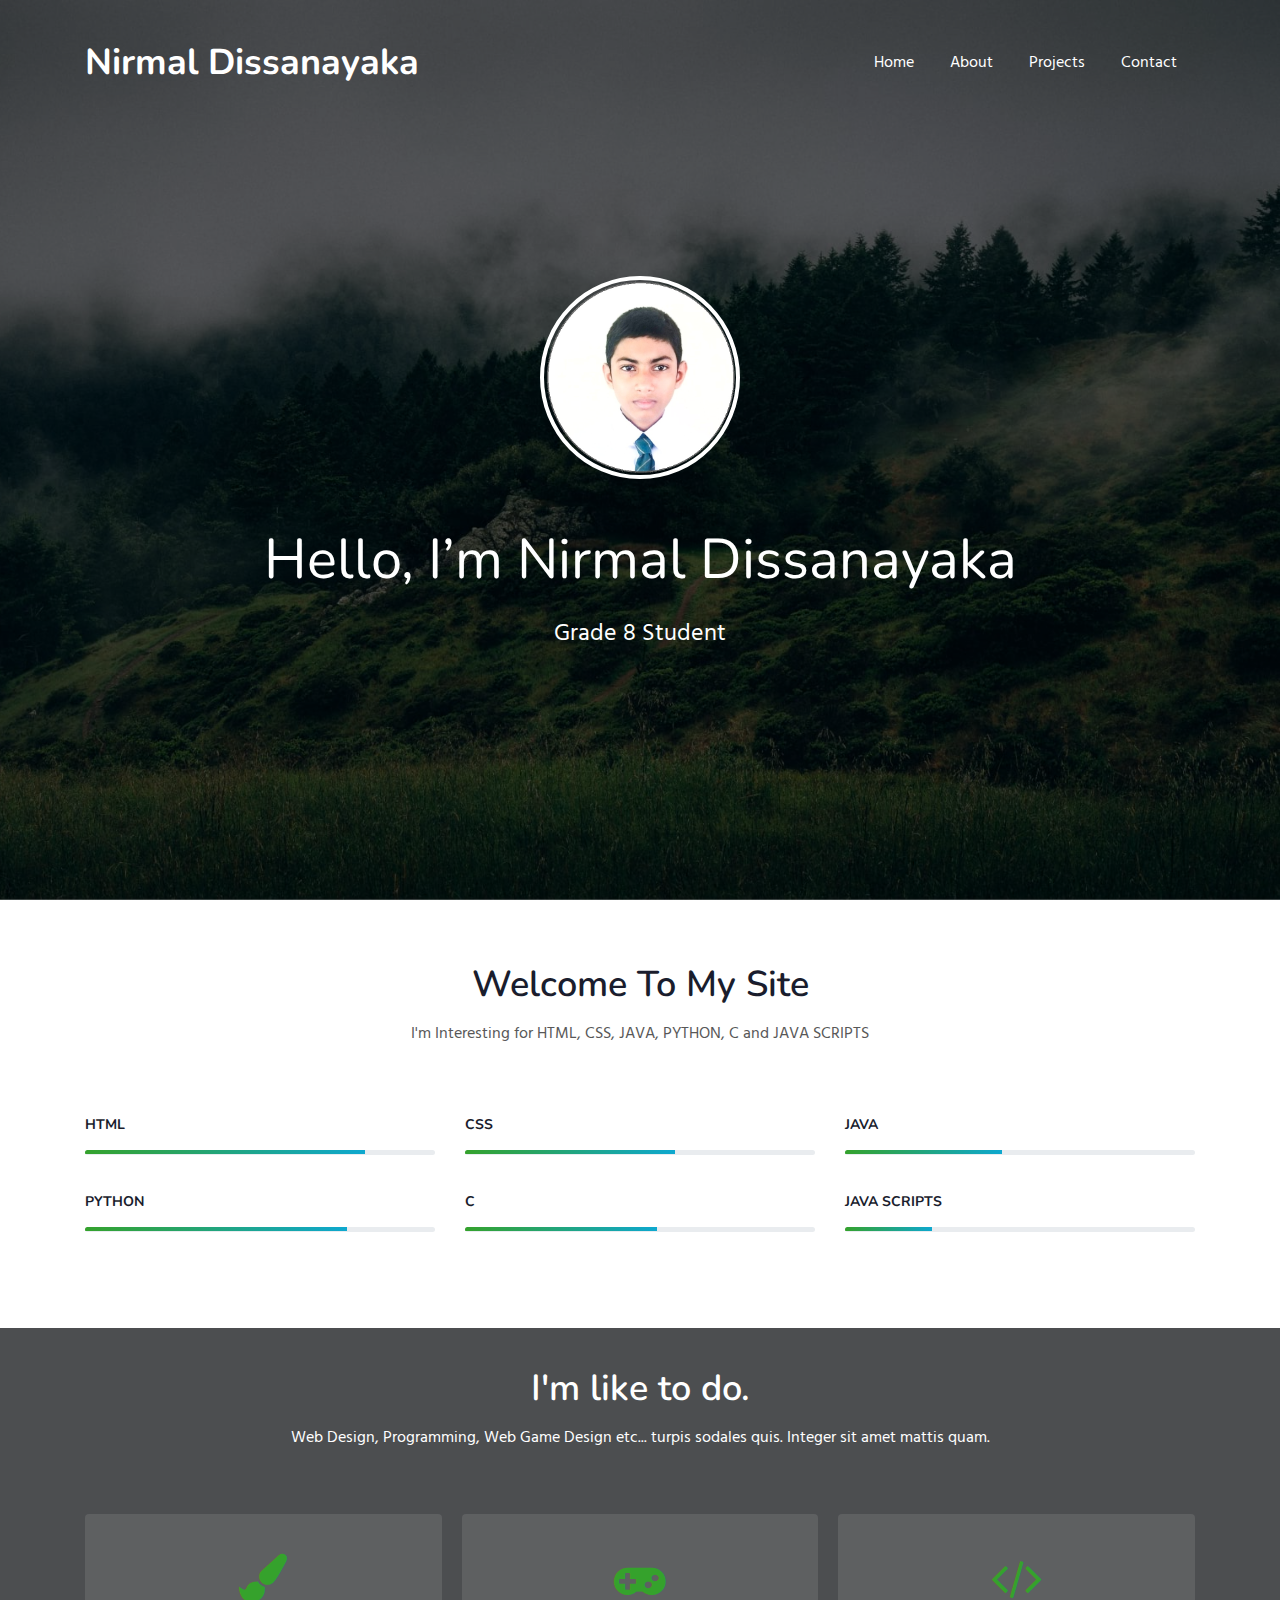
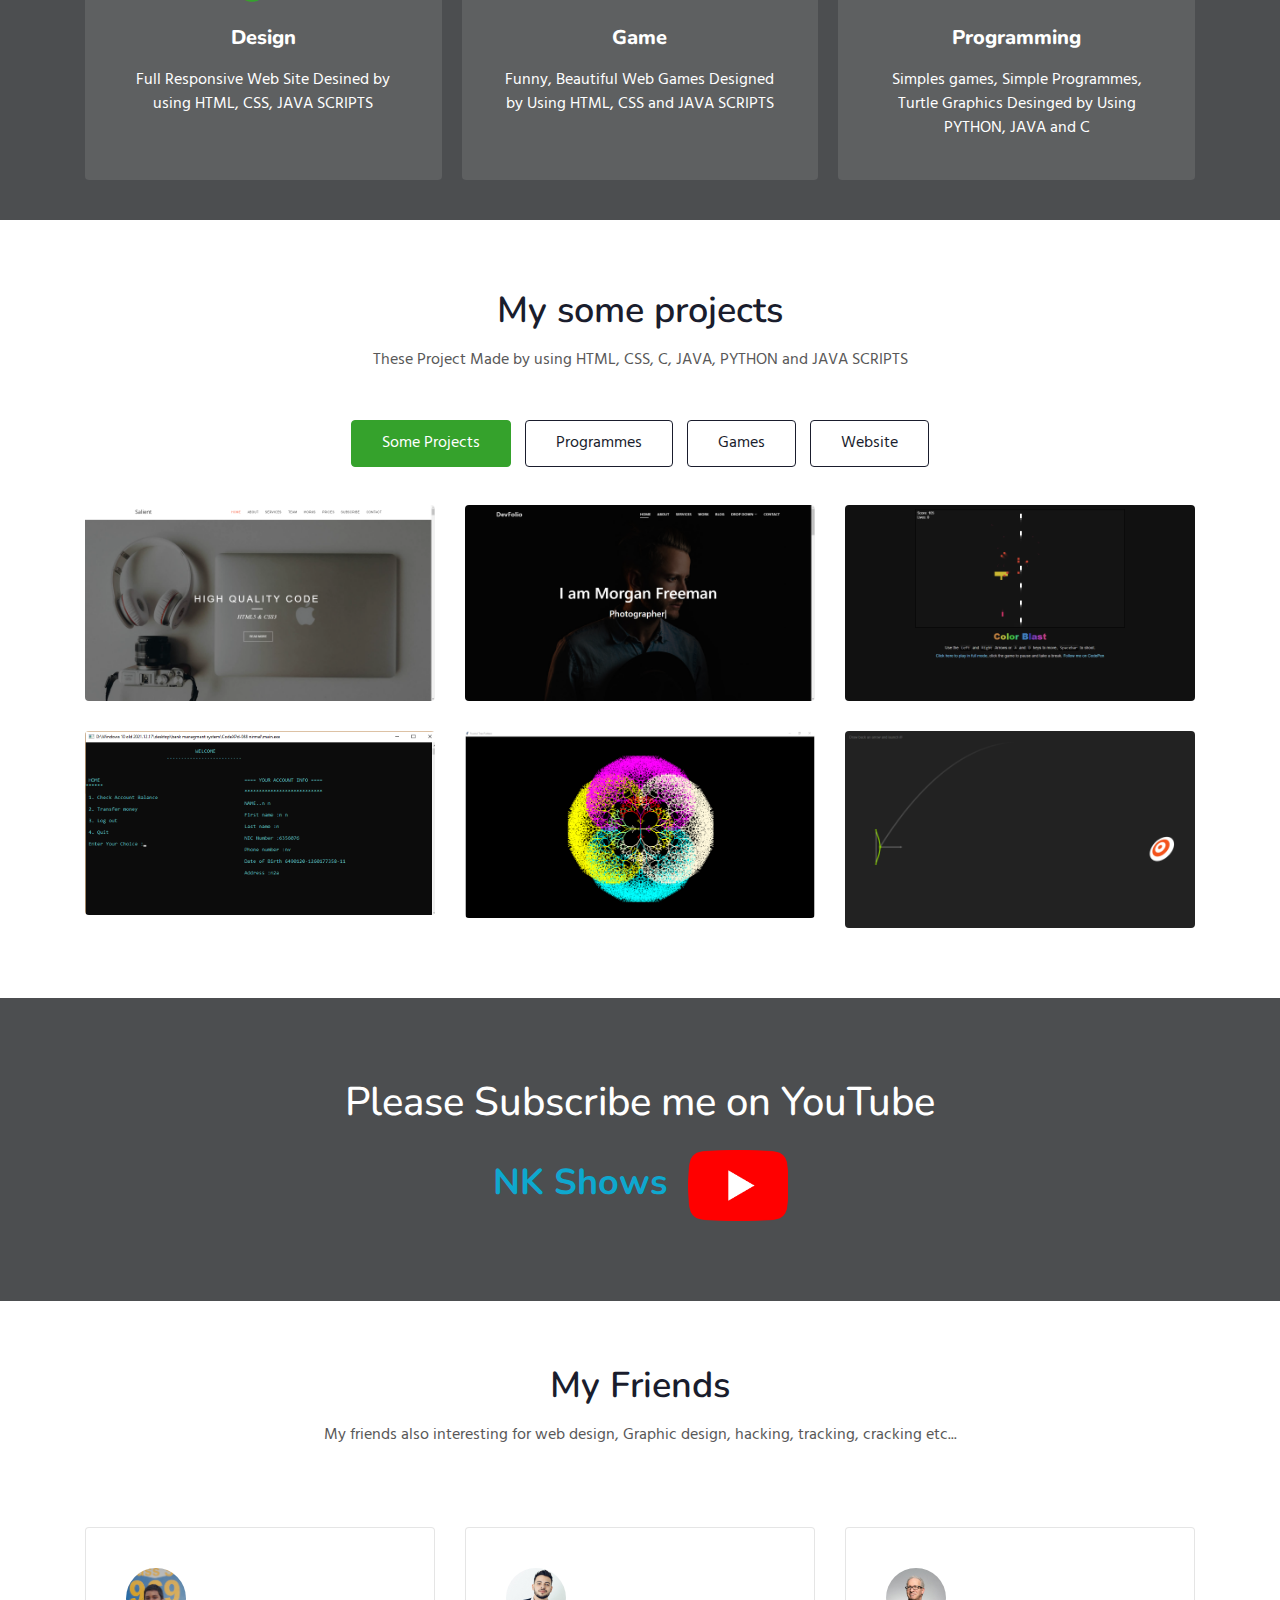
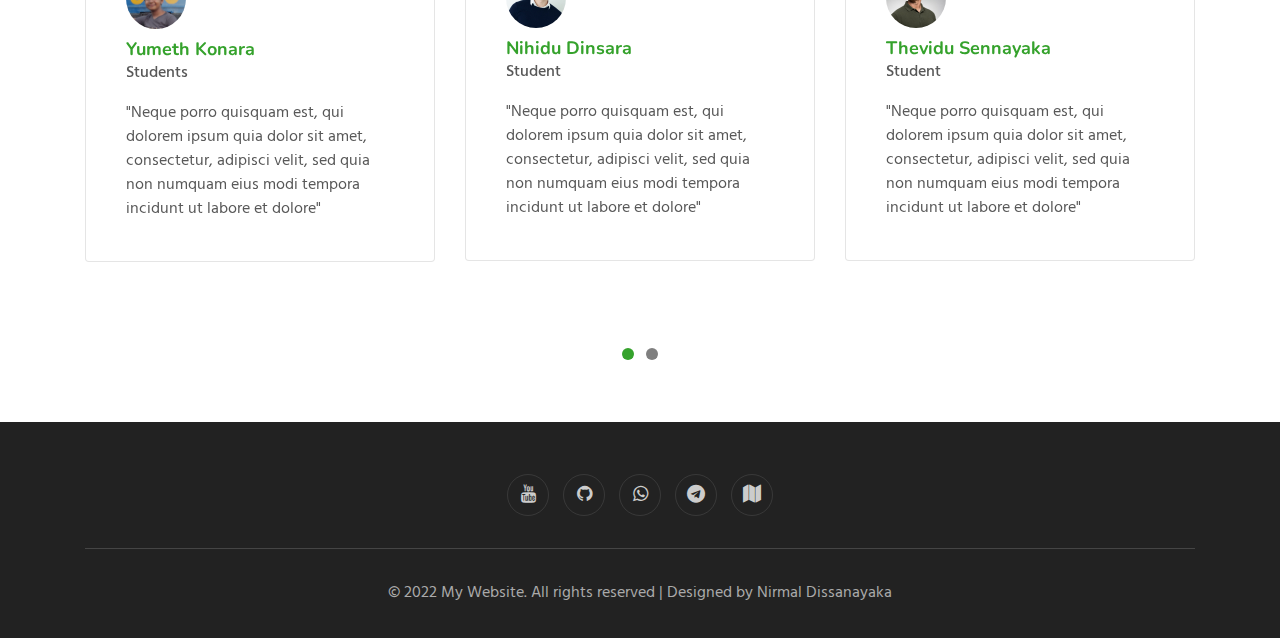
<file: index.html>
<!--
Author: W3layouts
Author URL: http://w3layouts.com
-->
<!doctype html>
<html lang="en">
  <head>
    <!-- Required meta tags -->
    <meta charset="utf-8">
    <meta name="viewport" content="width=device-width, initial-scale=1, shrink-to-fit=no">

    <title>Nirmal Dissanayaka</title>
    <!-- web fonts -->
    <link href="//fonts.googleapis.com/css?family=Nunito:400,600,700,800,900&display=swap" rel="stylesheet">
    <link href="//fonts.googleapis.com/css?family=Hind&display=swap" rel="stylesheet">
    <!-- //web fonts -->
    <!-- Template CSS -->
    <link rel="stylesheet" href="assets/css/style-starter.css">
	 <link rel="icon" href="assets/images/shourt icon 2.jpeg">
  </head>
  <body>
<section class="w3l-bootstrap-header">
  <nav class="navbar navbar-expand-lg navbar-light py-lg-3 py-2">
    <div class="container">
      <a class="navbar-brand" href="index.html"> Nirmal Dissanayaka</a>
      <!-- if logo is image enable this
    <a class="navbar-brand" href="#index.html">
        <img src="image-path" alt="Your logo" title="Your logo" style="height:35px;" />
    </a> -->
      <button class="navbar-toggler" type="button" data-toggle="collapse" data-target="#navbarSupportedContent"
        aria-controls="navbarSupportedContent" aria-expanded="false" aria-label="Toggle navigation">
        <span class="navbar-toggler-icon fa fa-bars"></span>
      </button>

      <div class="collapse navbar-collapse" id="navbarSupportedContent">
        <ul class="navbar-nav ml-auto">
          <li class="nav-item">
            <a class="nav-link" href="index.html">Home</a>
          </li>
          <li class="nav-item">
            <a class="nav-link" href="about.html">About</a>
          </li>
          <li class="nav-item">
            <a class="nav-link" href="services.html">Projects</a>
          </li>


          <li class="nav-item">
            <a class="nav-link" href="contact.html">Contact</a>
          </li>
        </ul>

      </div>
    </div>
  </nav>
</section>
 <!--  Main banner section -->
 <section class="w3l-main-banner" id="home">
  <div class="companies20-content">
    <div class="companies-wrapper">
        <div class="item">

            <div class="slider-info banner-view text-center">
              <div class="banner-info container">
                <img src="assets/images/about pic.png" alt="about image" class="img-fluid" width="200">
                <h3 class="banner-text mt-5">Hello, I’m Nirmal Dissanayaka
                  </h3>
                  <p class="my-4 mb-5">Grade 8 Student</p><br>

              </div>
            </div>

        </div>
    </div>
  </div>
</section>
 <!--  //Main banner section -->
<section class="w3l-about ">
<div class="skills-bars py-5">
 <div class="container py-md-3">
  <div class="heading text-center mx-auto">
    <h3 class="head">Welcome To My Site</h3>
    <p class="my-3 head"> I'm Interesting for HTML, CSS, JAVA, PYTHON, C and JAVA SCRIPTS</p>

    </div>
<div class="row mt-5 pt-3">
    <div class="col-lg-4 col-md-4 col-sm-6 skills-bar-grids mb-4 pb-2">
        <h4>HTML</h4>
        <div class="progress">
        <div class="progress-bar progress-bar-striped bg-color" role="progressbar" style="width: 80% ;height:4px;" aria-valuenow="50" aria-valuemin="0" aria-valuemax="100">
      </div>
    </div>
</div>
    <div class="col-lg-4 col-md-4 col-sm-6 skills-bar-grids mb-4 pb-2">
        <h4>CSS</h4>
        <div class="progress">
        <div class="progress-bar progress-bar-striped bg-color" role="progressbar" style="width: 60% ;height:4px;" aria-valuenow="50" aria-valuemin="0" aria-valuemax="100">
      </div>
    </div>
</div>
<div class="col-lg-4  col-md-4 col-sm-6 skills-bar-grids mb-4 pb-2">
    <h4>JAVA</h4>
    <div class="progress">
    <div class="progress-bar progress-bar-striped bg-color" role="progressbar" style="width: 45% ;height:4px;" aria-valuenow="50" aria-valuemin="0" aria-valuemax="100">
  </div>
</div>
</div>
<div class="col-lg-4  col-md-4 col-sm-6 skills-bar-grids mb-4 pb-2">
    <h4>PYTHON</h4>
    <div class="progress">
    <div class="progress-bar progress-bar-striped bg-color" role="progressbar" style="width: 75% ;height:4px;" aria-valuenow="50" aria-valuemin="0" aria-valuemax="100">
  </div>
</div>
</div>
<div class="col-lg-4  col-md-4 col-sm-6 skills-bar-grids mb-4 pb-2">
    <h4>C</h4>
    <div class="progress">
    <div class="progress-bar progress-bar-striped bg-color" role="progressbar" style="width: 55% ;height:4px;" aria-valuenow="50" aria-valuemin="0" aria-valuemax="100">
  </div>
</div>
</div>
<div class="col-lg-4 col-md-4 col-sm-6 skills-bar-grids ">
    <h4>JAVA SCRIPTS</h4>
    <div class="progress">
    <div class="progress-bar progress-bar-striped bg-color" role="progressbar" style="width: 25% ;height:4px;" aria-valuenow="50" aria-valuemin="0" aria-valuemax="100">
  </div>
</div>
</div>

 </div>
 </div>
</div>
 </section>
<section class="w3l-feature-3" id="features">
	<div class="grid top-bottom">
		<div class="container">
			<div class="heading text-center mx-auto">
                <h3 class="head text-white">I'm like to do.</h3>
                <p class="my-3 head text-white"> Web Design, Programming, Web Game Design etc...
                  turpis sodales quis. Integer sit amet mattis quam.</p>
              </div>
			<div class="middle-section grid-column text-center mt-5 pt-3">
				<div class="three-grids-columns">
					<span class="fa fa-paint-brush"></span>
					<h4>Design</h4>
					<p>Full Responsive Web Site Desined by using HTML, CSS, JAVA SCRIPTS</p>

				</div>
				<div class="three-grids-columns">
					<span class="fa fa-gamepad"></span>
					<h4>Game</h4>
					<p>Funny, Beautiful Web Games Designed by Using HTML, CSS and JAVA SCRIPTS</p>

				</div>
				<div class="three-grids-columns">
					<span class="fa fa-code"></span>
					<h4>Programming</h4>
					<p>Simples games, Simple Programmes, Turtle Graphics Desinged by Using PYTHON, JAVA and C</p>

				</div>
			</div>
		</div>
	</div>
</section>
<div class="products-4" id="portfolio">
    <!-- Products4 block -->
    <div id="products4-block" class="text-center">
        <div class="container">
            <div class="heading text-center mx-auto mb-5">
                <h3 class="head">My some projects</h3>
                <p class="my-3 head"> These Project Made by using HTML, CSS, C, JAVA, PYTHON and JAVA SCRIPTS</p>
              </div>
            <input id="tab1" type="radio" name="tabs" checked>
            <label class="tabtle" for="tab1">Some Projects</label>

            <input id="tab2" type="radio" name="tabs">
            <label class="tabtle" for="tab2">Programmes</label>

            <input id="tab3" type="radio" name="tabs">
            <label class="tabtle" for="tab3">Games</label>

            <input id="tab4" type="radio" name="tabs">
            <label class="tabtle" for="tab4">Website</label>

            <section id="content1" class="tab-content text-left">
                <div class="d-grid grid-col-3">
                    <div class="product">
                        <a href="assets/images/Some Projects/01.png" data-lightbox="example-set"
                            data-title="This web site is Designed by Nirmal Dissanayaka">
                            <figure>
                                <img src="assets/images/Some Projects/01.png" class="img-responsive" alt="" />
                            </figure>
                        </a>

                    </div>
                    <div class="product">
                        <a href="assets/images/Some Projects/02.png" data-lightbox="example-set"
                            data-title="This web site is Designed by Nirmal Dissanayaka">
                            <figure>
                                <img src="assets/images/Some Projects/02.png" class="img-responsive" alt="" />
                            </figure>
                        </a>

                    </div>
                    <div class="product">
                        <a href="assets/images/Some Projects/03.png" data-lightbox="example-set"
                            data-title="This Web game is designed by Nirmal Dissanayaka">
                            <figure>
                                <img src="assets/images/Some Projects/03.png" class="img-responsive" alt="" />
                            </figure>
                        </a>

                    </div>
                    <div class="product">
                        <a href="assets/images/Some Projects/04.png" data-lightbox="example-set"
                            data-title="This Bank Management system Designed by Nirmal Dissanayaka">
                            <figure>
                                <img src="assets/images/Some Projects/04.png" class="img-responsive" alt="" />
                            </figure>
                        </a>

                    </div>
                    <div class="product">
                        <a href="assets/images/Some Projects/05.png" data-lightbox="example-set"
                            data-title="This Turtle Graphics is desined by Nirmal Dissanayaka">
                            <figure>
                                <img src="assets/images/Some Projects/05.png" class="img-responsive" alt="" />
                            </figure>
                        </a>

                    </div>
                    <div class="product">
                        <a href="assets/images/Some Projects/06.png" data-lightbox="example-set"
                            data-title="This Web game is Desinged by Nirmal Dissanayaka">
                            <figure>
                                <img src="assets/images/Some Projects/06.png" class="img-responsive" alt="" />
                            </figure>
                        </a>

                    </div>


                </div>
            </section>

            <section id="content2" class="tab-content text-left">
                <div class="d-grid grid-col-3">
                    <div class="product">
                        <a href="assets/images/Programmes/01.png" data-lightbox="example-set"
                            data-title="This Turtle Graphic is desined by Nirmal Dissanayaka">
                            <figure>
                                <img src="assets/images/Programmes/01.png" class="img-responsive" alt="" />
                            </figure>
                        </a>

                    </div>
                    <div class="product">
                        <a href="assets/images/Programmes/02.png" data-lightbox="example-set"
                            data-title="Lorem ipsum dolor sit amet consectetur adipisicing elit. Numquam architecto, ex veritatis">
                            <figure>
                                <img src="assets/images/Programmes/02.png" class="img-responsive" alt="" />
                            </figure>
                        </a>

                    </div>
                    <div class="product">
                        <a href="assets/images/Programmes/03.png" data-lightbox="example-set"
                            data-title="Lorem ipsum dolor sit amet consectetur adipisicing elit. Numquam architecto, ex veritatis">
                            <figure>
                                <img src="assets/images/Programmes/03.png" class="img-responsive" alt="" />
                            </figure>
                        </a>

                    </div>
                    <div class="product">
                        <a href="assets/images/Programmes/04.png" data-lightbox="example-set"
                            data-title="Lorem ipsum dolor sit amet consectetur adipisicing elit. Numquam architecto, ex veritatis">
                            <figure>
                                <img src="assets/images/Programmes/04.png" class="img-responsive" alt="" />
                            </figure>
                        </a>

                    </div>
                    <div class="product">
                        <a href="assets/images/Programmes/05.png" data-lightbox="example-set"
                            data-title="Lorem ipsum dolor sit amet consectetur adipisicing elit. Numquam architecto, ex veritatis">
                            <figure>
                                <img src="assets/images/Programmes/05.png" class="img-responsive" alt="" />
                            </figure>
                        </a>

                    </div>
                    <div class="product">
                        <a href="assets/images/Programmes/06.png" data-lightbox="example-set"
                            data-title="Lorem ipsum dolor sit amet consectetur adipisicing elit. Numquam architecto, ex veritatis">
                            <figure>
                                <img src="assets/images/Programmes/06.png" class="img-responsive" alt="" />
                            </figure>
                        </a>

                    </div>
                </div>
            </section>

            <section id="content3" class="tab-content text-left">
                <div class="d-grid grid-col-3">
                    <div class="product">
                        <a href="assets/images/games/01.png" data-lightbox="example-set"
                            data-title="Lorem ipsum dolor sit amet consectetur adipisicing elit. Numquam architecto, ex veritatis">
                            <figure>
                                <img src="assets/images/games/01.png" class="img-responsive" alt="" width="200">
                            </figure>
                        </a>

                    </div>
                    <div class="product">
                        <a href="assets/images/games/02.png" data-lightbox="example-set"
                            data-title="Lorem ipsum dolor sit amet consectetur adipisicing elit. Numquam architecto, ex veritatis">
                            <figure>
                                <img src="assets/images/games/02.png" class="img-responsive" alt="" />
                            </figure>
                        </a>

                    </div>
                    <div class="product">
                        <a href="assets/images/games/03.png" data-lightbox="example-set"
                            data-title="Lorem ipsum dolor sit amet consectetur adipisicing elit. Numquam architecto, ex veritatis">
                            <figure>
                                <img src="assets/images/games/03.png" class="img-responsive" alt="" />
                            </figure>
                        </a>

                    </div>
                </div>
            </section>

            <section id="content4" class="tab-content text-left">
                <div class="d-grid grid-col-3">
                    <div class="product">
                        <a href="assets/images/Websites/01.png" data-lightbox="example-set"
                            data-title="Lorem ipsum dolor sit amet consectetur adipisicing elit. Numquam architecto, ex veritatis">
                            <figure>
                                <img src="assets/images/Websites/01.png" class="img-responsive" alt="" />
                            </figure>
                        </a>

                    </div>
                    <div class="product">
                        <a href="assets/images/Websites/02.png" data-lightbox="example-set"
                            data-title="Lorem ipsum dolor sit amet consectetur adipisicing elit. Numquam architecto, ex veritatis">
                            <figure>
                                <img src="assets/images/Websites/02.png" class="img-responsive" alt="" />
                            </figure>
                        </a>

                    </div>
                </div>
            </section>
        </div>
    </div>
    <!-- Products4 block -->
</div>
<script src="assets/js/jquery-3.3.1.min.js"></script>
<script src="assets/js/lightbox-plus-jquery.min.js"></script>
<section class="services-12" id="experience">
	<div class="form-12-content">
				<center><h1><font color="white">Please Subscribe me on YouTube</h1></center><br>
				<center><a href="https://www.youtube.com/channel/UCtw67VOqJrEiE2HW5H-HJtg"><font color="white"><h3>NK Shows  <img src="assets/images/youtube logo1.png" width="100"></a></center> </h3></font>
	</div>
</section>
<section class="w3l-testimonials" id="testimonials">
  <div class="customers-6-content py-5">
    <div class="container py-lg-3">
      <div class="heading text-center mx-auto">
        <h3 class="head">My Friends</h3>
        <p class="my-3 head "> My friends also interesting for web design, Graphic design, hacking, tracking, cracking etc...</p>
      </div>

      <div id="customerhnyCarousel" class="carousel slide" data-ride="carousel">

        <ol class="carousel-indicators">
          <li data-target="#customerhnyCarousel" data-slide-to="0" class="active"></li>
                        <li data-target="#customerhnyCarousel" data-slide-to="1"></li>

        </ol>
        <!-- Carousel items -->
        <div class="carousel-inner pb-5">

          <div class="carousel-item active">
            <div class="customer row py-5 mt-3">
              <div class="col-lg-4 col-md-6">
                <div class="card">

                  <div class="card-body">
                    <img class="card-img-top img-responsive" src="assets/images/yumeth.jpeg" alt="">
                    <h3 class="card-title mt-2">Yumeth Konara</h3>
                    <p class="sub-title mb-3">Students</p>
                    <p class="card-text">  "Neque porro quisquam est, qui dolorem ipsum quia dolor sit amet, consectetur, adipisci velit, sed quia non numquam eius modi tempora incidunt ut labore et dolore"
                    </p>


                  </div>
                </div>
              </div>
              <div class="col-lg-4 col-md-6 off-testi-2">
                <div class="card">

                  <div class="card-body">
                    <img class="card-img-top img-responsive" src="assets/images/c2.jpg" alt="">
                    <h3 class="card-title mt-2">Nihidu Dinsara</h3>
                    <p class="sub-title mb-3">Student</p>
                    <p class="card-text">  "Neque porro quisquam est, qui dolorem ipsum quia dolor sit amet, consectetur, adipisci velit, sed quia non numquam eius modi tempora incidunt ut labore et dolore"
                    </p>


                  </div>
                </div>
              </div>
              <div class="col-lg-4 offset-md-3 offset-lg-0 col-md-6 off-testi">
                <div class="card">

                  <div class="card-body">
                    <img class="card-img-top img-responsive" src="assets/images/c3.jpg" alt="">
                    <h3 class="card-title mt-2">Thevidu Sennayaka</h3>
                    <p class="sub-title mb-3">Student</p>
                    <p class="card-text">  "Neque porro quisquam est, qui dolorem ipsum quia dolor sit amet, consectetur, adipisci velit, sed quia non numquam eius modi tempora incidunt ut labore et dolore"
                     </p>


                  </div>
                </div>
              </div>
            </div>
          </div>
          <!--.item-->

          <div class="carousel-item">
            <div class="customer row py-5 mt-3">
              <div class="col-lg-4 col-md-6">
                <div class="card">

                  <div class="card-body">
                    <img class="card-img-top img-responsive" src="assets/images/c2.jpg" alt="">
                    <h3 class="card-title mt-2">Danidu Herath</h3>
                    <p class="sub-title mb-3">Student</p>
                    <p class="card-text">  "Neque porro quisquam est, qui dolorem ipsum quia dolor sit amet, consectetur, adipisci velit, sed quia non numquam eius modi tempora incidunt ut labore et dolore"
                    </p>


                  </div>
                </div>
              </div>
              <div class="col-lg-4 col-md-6 off-testi-2">
                <div class="card">

                  <div class="card-body">
                    <img class="card-img-top img-responsive" src="assets/images/c3.jpg" alt="">
                    <h3 class="card-title mt-2">Yasith Poorna</h3>
                    <p class="sub-title mb-3">Engineer</p>
                    <p class="card-text">  "Neque porro quisquam est, qui dolorem ipsum quia dolor sit amet, consectetur, adipisci velit, sed quia non numquam eius modi tempora incidunt ut labore et dolore"
                     </p>


                  </div>
                </div>


              </div>
              <div class="col-lg-4 offset-md-3 offset-lg-0 col-md-6 off-testi">
                <div class="card">

                  <div class="card-body">
                    <img class="card-img-top img-responsive" src="assets/images/c1.jpg" alt="">
                    <h3 class="card-title mt-2">Pansilu Rathnayaka</h3>
                    <p class="sub-title mb-3">Student</p>
                    <p class="card-text"> "Neque porro quisquam est, qui dolorem ipsum quia dolor sit amet, consectetur, adipisci velit, sed quia non numquam eius modi tempora incidunt ut labore et dolore"
                    </p>


                  </div>
                </div>
              </div>
            </div>

          </div>


        </div>
        <!--.carousel-inner-->
      </div>
    </div>
  </div>
  <!--//customers -->
</section>

 <!-- grids block 5 -->
 <section class="w3l-footer-29-main" id="footer">
  <div class="footer-29 text-center">
      <div class="container">

        <div class="main-social-footer-29">

          <a href="https://www.youtube.com/channel/UCtw67VOqJrEiE2HW5H-HJtg" class="facebook"><span class="fa fa-youtube"></span></a>
          <a href="#twitter" class="twitter"><span class="fa fa-github"></span></a>
          <a href="https://wa.me/message/E5WZTOYBQQCTP1" class="linkedin"><span class="fa fa-whatsapp"></span></a>
			 <a href="#linkedin" class="linkedin"><span class="fa fa-telegram"></span></a>
			 <a href="#linkedin" class="linkedin"><span class="fa fa-map"></span></a>
      </div>
          <div class="bottom-copies text-center">
              <p class="copy-footer-29">© 2022 My Website. All rights reserved | Designed by Nirmal Dissanayaka</a></p>

          </div>
      </div>
  </div>
   <!-- move top -->
  <button onclick="topFunction()" id="movetop" title="Go to top">
              <span class="fa fa-angle-up"></span>
                 </button>
                 <script>
                     // When the user scrolls down 20px from the top of the document, show the button
                     window.onscroll = function () {
                         scrollFunction()
                     };

                     function scrollFunction() {
                         if (document.body.scrollTop > 20 || document.documentElement.scrollTop > 20) {
                             document.getElementById("movetop").style.display = "block";
                         } else {
                             document.getElementById("movetop").style.display = "none";
                         }
                     }

                     // When the user clicks on the button, scroll to the top of the document
                     function topFunction() {
                         document.body.scrollTop = 0;
                         document.documentElement.scrollTop = 0;
                     }
                 </script>
                 <!-- /move top -->
</section>
<!-- // grids block 5 -->
<script src="assets/js/jquery-3.3.1.min.js"></script>
<!-- //footer-28 block -->
</section>

<script>
    $(function () {
      $('.navbar-toggler').click(function () {
        $('body').toggleClass('noscroll');
      })
    });
  </script>
  <!-- jQuery first, then Popper.js, then Bootstrap JS -->
  <script src="https://code.jquery.com/jquery-3.4.1.slim.min.js"
    integrity="sha384-J6qa4849blE2+poT4WnyKhv5vZF5SrPo0iEjwBvKU7imGFAV0wwj1yYfoRSJoZ+n" crossorigin="anonymous">
  </script>

  <script src="https://stackpath.bootstrapcdn.com/bootstrap/4.4.1/js/bootstrap.min.js"
    integrity="sha384-wfSDF2E50Y2D1uUdj0O3uMBJnjuUD4Ih7YwaYd1iqfktj0Uod8GCExl3Og8ifwB6" crossorigin="anonymous">
  </script>

<!-- Smooth scrolling -->



</body>

</html>
<!-- // grids block 5 -->
</file>
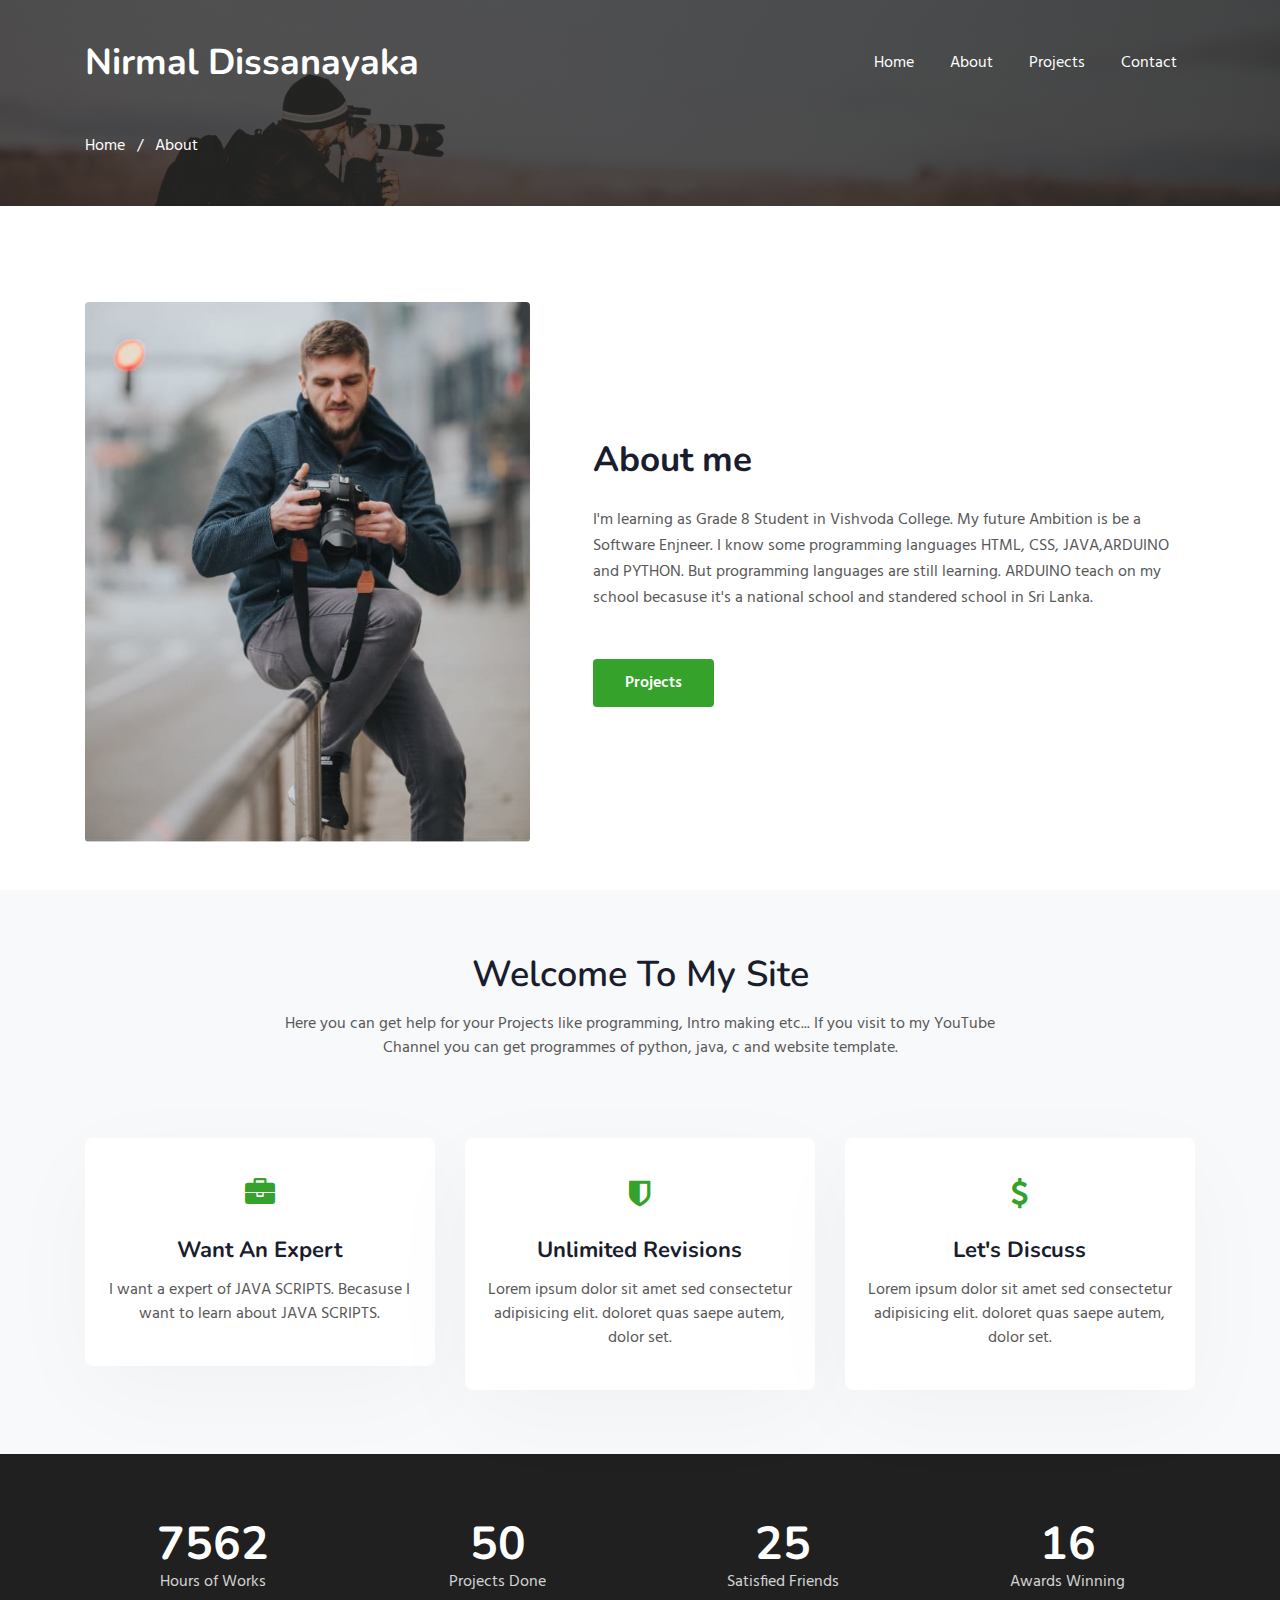
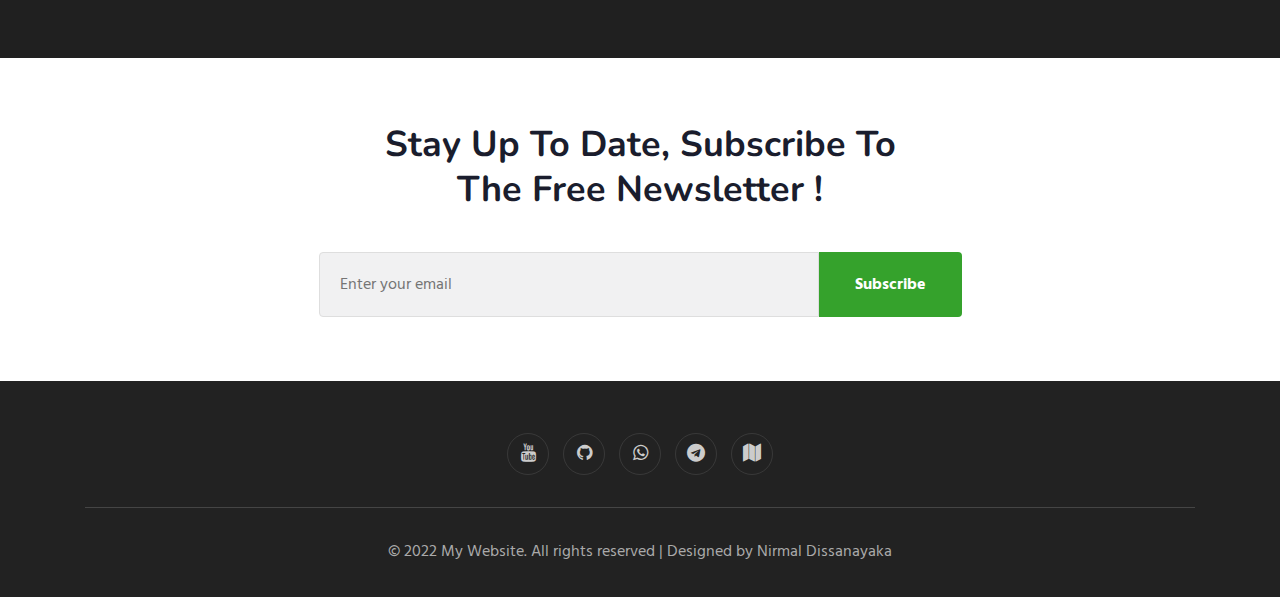
<file: about.html>
<!--
Author: W3layouts
Author URL: http://w3layouts.com
-->
<!doctype html>
<html lang="en">
  <head>
    <!-- Required meta tags -->
    <meta charset="utf-8">
    <meta name="viewport" content="width=device-width, initial-scale=1, shrink-to-fit=no">

    <title>Nirmal Dissanayaka | About</title>
    <!-- web fonts -->
    <link href="//fonts.googleapis.com/css?family=Nunito:400,600,700,800,900&display=swap" rel="stylesheet">
    <link href="//fonts.googleapis.com/css?family=Hind&display=swap" rel="stylesheet">
    <!-- //web fonts -->
    <!-- Template CSS -->
    <link rel="stylesheet" href="assets/css/style-starter.css">
	 <link rel="icon" href="assets/images/shourt icon 2.jpeg">
  </head>
  <body>

<section class="w3l-bootstrap-header">
  <nav class="navbar navbar-expand-lg navbar-light py-lg-3 py-2">
    <div class="container">
      <a class="navbar-brand" href="index.html"> Nirmal Dissanayaka</a>
      <!-- if logo is image enable this
    <a class="navbar-brand" href="#index.html">
        <img src="image-path" alt="Your logo" title="Your logo" style="height:35px;" />
    </a> -->
      <button class="navbar-toggler" type="button" data-toggle="collapse" data-target="#navbarSupportedContent"
        aria-controls="navbarSupportedContent" aria-expanded="false" aria-label="Toggle navigation">
        <span class="navbar-toggler-icon fa fa-bars"></span>
      </button>

      <div class="collapse navbar-collapse" id="navbarSupportedContent">
        <ul class="navbar-nav ml-auto">
          <li class="nav-item">
            <a class="nav-link" href="index.html">Home</a>
          </li>
          <li class="nav-item">
            <a class="nav-link" href="about.html">About</a>
          </li>
          <li class="nav-item">
            <a class="nav-link" href="services.html">Projects</a>
          </li>


          <li class="nav-item">
            <a class="nav-link" href="contact.html">Contact</a>
          </li>
        </ul>

      </div>
    </div>
  </nav>
</section>
<section class="w3l-about-breadcrum">
  <div class="breadcrum-bg">
    <div class="container py-5">
      <p><a href="index.html">Home</a> &nbsp; / &nbsp; About</p>
     </div>
  </div>
</section>
<!-- w3l-content-photo-5 -->
<div class="w3l-content-photo-5 py-5" id="about">
	<div class="content-main pt-lg-5 pt-md-3 pb-0">
		<div class="container">
			<div class="row">
				<div class="col-lg-5 content-photo">
					<a href="#"><img src="assets/images/22.jpg" class="img-fluid" alt="content-photo"></a>
				</div>
				<div class="col-lg-7 content-left mt-lg-0 mt-5 pl-lg-5">
					<h3>About me</h3>
					<p class="mb-0">I'm learning as Grade 8 Student in Vishvoda College. My future Ambition is be a Software Enjneer. I know some programming languages HTML, CSS, JAVA,ARDUINO and PYTHON. But programming languages are still learning. ARDUINO teach on my school becasuse it's a national school and standered school in Sri Lanka.</p>
					<a href="services.html" class="btn-theme2 btn mt-lg-5 mt-4">Projects</a>
				</div>
			</div>
		</div>
	</div>
</div>
<!-- //w3l-content-photo-5 -->
<!-- home page service grids -->
<section id="services-1" class="bg-light py-5">
  <div class="container py-lg-3">
    <div class="heading text-center mx-auto">
      <h3 class="head">Welcome To My Site</h3>
      <p class="my-3 head">Here you can get help for your Projects like programming, Intro making etc... If you visit to my YouTube Channel you can get programmes of python, java, c and website template.</p>

      </div>
    <div class="row mt-lg-5">
      <div class="col-lg-4 col-md-6 col-sm-12">
        <div class="box-wrap">
          <div class="icon">
            <span class="fa fa-briefcase"></span>
          </div>
          <h4><a href="services.html">Want An Expert</a></h4>
          <p> I want a expert of JAVA SCRIPTS. Becasuse I want to learn about JAVA SCRIPTS.</p>
        </div>
      </div>
      <div class="col-lg-4 col-md-6 col-sm-12">
        <div class="box-wrap">
          <div class="icon">
            <span class="fa fa-shield"></span>
          </div>
          <h4><a href="services.html">Unlimited Revisions</a></h4>
          <p>Lorem ipsum dolor sit amet sed consectetur adipisicing elit.
            doloret quas saepe autem, dolor set.</p>
        </div>
      </div>
      <div class="col-lg-4 col-md-6 col-sm-12">
        <div class="box-wrap">
          <div class="icon">
            <span class="fa fa-dollar"></span>
          </div>
          <h4><a href="services.html">Let's Discuss</a></h4>
          <p>Lorem ipsum dolor sit amet sed consectetur adipisicing elit.
            doloret quas saepe autem, dolor set.</p>
        </div>
      </div>
    </div>
  </div>
</section>
<!-- //home page service grids -->

<!-- specifications -->
<section class="w3l-specifications-9">
    <div class="main-w3 py-5" id="stats">
        <div class="container py-md-3">

           <div class="main-cont-wthree-fea row ">
                <div class="grids-speci1 col-lg-3 col-6">
                    <div class="spec-2 text-center">

                    <h3 class="title-spe">7562</h3>
                    <p>Hours of Works</p>
                </div>
                </div>
                <div class="grids-speci1 midd-eff-spe col-lg-3 col-6">
                    <div class="spec-2 text-center">

                    <h3 class="title-spe">50</h3>
                    <p>Projects Done</p>
                    </div>
                </div>
                <div class="grids-speci1 las-but col-lg-3 col-6  mt-lg-0 mt-4">
                    <div class="spec-2 text-center">

                    <h3 class="title-spe">25</h3>
                    <p>Satisfied Friends</p>
                    </div>
                </div>
                <div class="grids-speci1 las-t col-lg-3 col-6  mt-lg-0 mt-4">
                    <div class="spec-2 text-center">

                        <h3 class="title-spe">16 </h3>
                        <p>Awards Winning</p>
                        </div>
                    </div>
            </div>

        </div>
    </div>
    <!-- //specifications -->
</section>
<section class="w3l-subscribe" id="subscribe">
  <div class="main-host py-5 text-center">
    <div class="container py-lg-3">
      <div class="grids-forms">

        <div class="main-midd">
          <h3 class="global-title mx-auto">Stay Up To Date, Subscribe To The Free Newsletter !</h3>
        </div>
        <div class="main-midd-2">
          <form action="#" method="post" class="rightside-form">
            <input type="email" name="email" placeholder="Enter your email">
            <button type="submit" class="btn">Subscribe</button>
          </form>
        </div>
      </div>
    </div>
  </div>
</section>

 <!-- grids block 5 -->
 <section class="w3l-footer-29-main" id="footer">
  <div class="footer-29 text-center">
      <div class="container">

        <div class="main-social-footer-29">

			<a href="https://www.youtube.com/channel/UCtw67VOqJrEiE2HW5H-HJtg" class="facebook"><span class="fa fa-youtube"></span></a>
			<a href="#twitter" class="twitter"><span class="fa fa-github"></span></a>
			<a href="https://wa.me/message/E5WZTOYBQQCTP1" class="linkedin"><span class="fa fa-whatsapp"></span></a>
			<a href="#linkedin" class="linkedin"><span class="fa fa-telegram"></span></a>
			<a href="#linkedin" class="linkedin"><span class="fa fa-map"></span></a>
      </div>
          <div class="bottom-copies text-center">
              <p class="copy-footer-29">© 2022 My Website. All rights reserved | Designed by Nirmal Dissanayaka</p>

          </div>
      </div>
  </div>
   <!-- move top -->
  <button onclick="topFunction()" id="movetop" title="Go to top">
              <span class="fa fa-angle-up"></span>
                 </button>
                 <script>
                     // When the user scrolls down 20px from the top of the document, show the button
                     window.onscroll = function () {
                         scrollFunction()
                     };

                     function scrollFunction() {
                         if (document.body.scrollTop > 20 || document.documentElement.scrollTop > 20) {
                             document.getElementById("movetop").style.display = "block";
                         } else {
                             document.getElementById("movetop").style.display = "none";
                         }
                     }

                     // When the user clicks on the button, scroll to the top of the document
                     function topFunction() {
                         document.body.scrollTop = 0;
                         document.documentElement.scrollTop = 0;
                     }
                 </script>
                 <!-- /move top -->
</section>
<!-- // grids block 5 -->
<script src="assets/js/jquery-3.3.1.min.js"></script>
<!-- //footer-28 block -->
</section>

<script>
    $(function () {
      $('.navbar-toggler').click(function () {
        $('body').toggleClass('noscroll');
      })
    });
  </script>
  <!-- jQuery first, then Popper.js, then Bootstrap JS -->
  <script src="https://code.jquery.com/jquery-3.4.1.slim.min.js"
    integrity="sha384-J6qa4849blE2+poT4WnyKhv5vZF5SrPo0iEjwBvKU7imGFAV0wwj1yYfoRSJoZ+n" crossorigin="anonymous">
  </script>

  <script src="https://stackpath.bootstrapcdn.com/bootstrap/4.4.1/js/bootstrap.min.js"
    integrity="sha384-wfSDF2E50Y2D1uUdj0O3uMBJnjuUD4Ih7YwaYd1iqfktj0Uod8GCExl3Og8ifwB6" crossorigin="anonymous">
  </script>

<!-- Smooth scrolling -->



</body>

</html>
<!-- // grids block 5 -->
</file>
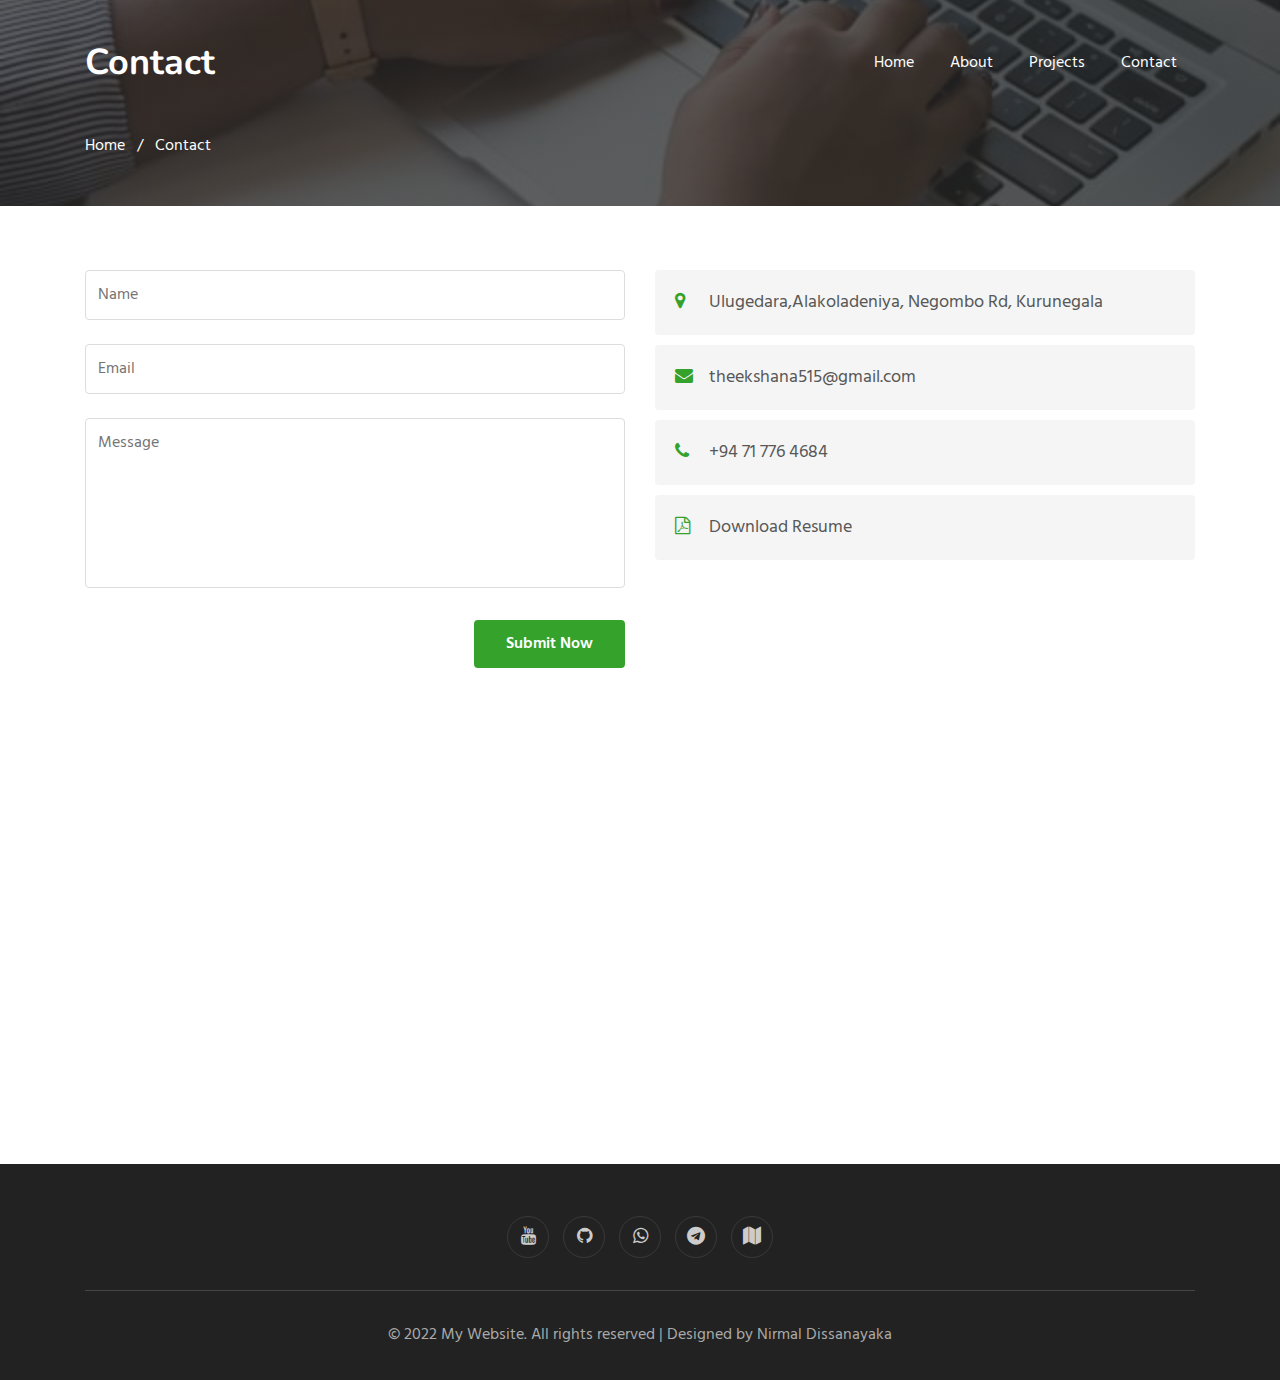
<file: contact.html>
<!--
Author: W3layouts
Author URL: http://w3layouts.com
-->
<!doctype html>
<html lang="en">
  <head>
    <!-- Required meta tags -->
    <meta charset="utf-8">
    <meta name="viewport" content="width=device-width, initial-scale=1, shrink-to-fit=no">

    <title>Nirmal Dissanayaka | Contact	</title>
    <!-- web fonts -->
    <link href="//fonts.googleapis.com/css?family=Nunito:400,600,700,800,900&display=swap" rel="stylesheet">
    <link href="//fonts.googleapis.com/css?family=Hind&display=swap" rel="stylesheet">
    <!-- //web fonts -->
    <!-- Template CSS -->
    <link rel="stylesheet" href="assets/css/style-starter.css">
	 <link rel="icon" href="assets/images/shourt icon 2.jpeg">
  </head>
  <body>

<section class="w3l-bootstrap-header">
  <nav class="navbar navbar-expand-lg navbar-light py-lg-3 py-2">
    <div class="container">
      <a class="navbar-brand" href="index.html"> Contact</a>
      <!-- if logo is image enable this
    <a class="navbar-brand" href="#index.html">
        <img src="image-path" alt="Your logo" title="Your logo" style="height:35px;" />
    </a> -->
      <button class="navbar-toggler" type="button" data-toggle="collapse" data-target="#navbarSupportedContent"
        aria-controls="navbarSupportedContent" aria-expanded="false" aria-label="Toggle navigation">
        <span class="navbar-toggler-icon fa fa-bars"></span>
      </button>

      <div class="collapse navbar-collapse" id="navbarSupportedContent">
        <ul class="navbar-nav ml-auto">
          <li class="nav-item">
            <a class="nav-link" href="index.html">Home</a>
          </li>
          <li class="nav-item">
            <a class="nav-link" href="about.html">About</a>
          </li>
          <li class="nav-item">
            <a class="nav-link" href="services.html">Projects</a>
          </li>


          <li class="nav-item">
            <a class="nav-link" href="contact.html">Contact</a>
          </li>
        </ul>

      </div>
    </div>
  </nav>
</section>
<section class="w3l-contact-breadcrum">
  <div class="breadcrum-bg">
    <div class="container py-5">
      <p><a href="index.html">Home</a> &nbsp; / &nbsp; Contact</p>
     </div>
  </div>
</section>
<!-- contact -->
<section class="w3l-contacts-12" id="contact">
    <div class="contact-top pt-5">
        <div class="container py-md-3">

            <div class="row cont-main-top">
               <!-- contact form -->
               <div class="contacts12-main col-lg-6 ">

                <form action="https://sendmail.w3layouts.com/submitForm" method="post" class="main-input">
                    <div class="top-inputs d-grid">
                        <input type="text" placeholder="Name" name="w3lName" id="w3lName" required="">

                    </div>
                    <input type="email" name="email" placeholder="Email" id="w3lSender" required="">

                    <textarea placeholder="Message" name="w3lMessage" id="w3lMessage" required=""></textarea>
                    <div class="text-right">
                        <a type="submit" class="btn btn-theme2" href="contact.html">Submit Now</a>
                    </div>
                </form>
            </div>
            <!-- //contact form -->
                <!-- contact address -->
                <div class="contact col-lg-6 mt-lg-0 mt-5">
                    <div class="cont-subs">
                        <div class="cont-add">
                            <div class="cont-add-lft">
                                <span class="fa fa-map-marker" aria-hidden="true"></span>
                           </div>
                           <div class="cont-add-rgt">
                            <p class="contact-text-sub">Ulugedara,Alakoladeniya, Negombo Rd, Kurunegala</p>
                        </div>

                    </div>
                        <div class="cont-add add-2">
                            <div class="cont-add-lft">
                                <span class="fa fa-envelope" aria-hidden="true"></span>
                           </div>
                           <div class="cont-add-rgt">
                          <a href="mailto:info@example.com">
                                <p class="contact-text-sub">theekshana515@gmail.com</p>
                            </a>
                        </div>

                    </div>
                        <div class="cont-add">
                            <div class="cont-add-lft">
                                <span class="fa fa-phone" aria-hidden="true"></span>
                           </div>
                            <div class="cont-add-rgt">
                                 <a href="tel:+7-800-999-800">
                                    <p class="contact-text-sub">+94 71 776 4684</p>
                                 </a>
                            </div>
                        </div>
                        <div class="cont-add add-3">
                            <div class="cont-add-lft">
                                <span class="fa fa-file-pdf-o" aria-hidden="true"></span>
                           </div>
                            <div class="cont-add-rgt">
                                <a href="#">
                                    <p class="contact-text-sub">Download Resume</p>
                                </a>
                            </div>

                        </div>
                    </div>
                </div>
                <!-- //contact address -->

            </div>
        </div>
        <!-- map -->
        <div class="map">
            <iframe
                src="https://www.google.com/maps/place/Alakoladeniya/@7.4959419,80.3185918,15.75z/data=!4m7!3m6!1s0x3ae33a8691297441:0x2279f4954e68e4b7!8m2!3d7.4975486!4d80.3171325!14m1!1BCgIgARICCAI"
                frameborder="0" style="border:0;" allowfullscreen=""></iframe>
        </div>
        <!-- //map -->
    </div>
</section>
<!-- //contact -->

 <!-- grids block 5 -->
 <section class="w3l-footer-29-main" id="footer">
  <div class="footer-29 text-center">
      <div class="container">

        <div class="main-social-footer-29">

			<a href="https://www.youtube.com/channel/UCtw67VOqJrEiE2HW5H-HJtg" class="facebook"><span class="fa fa-youtube"></span></a>
			<a href="#twitter" class="twitter"><span class="fa fa-github"></span></a>
			<a href="https://wa.me/message/E5WZTOYBQQCTP1" class="linkedin"><span class="fa fa-whatsapp"></span></a>
			<a href="#linkedin" class="linkedin"><span class="fa fa-telegram"></span></a>
			<a href="#linkedin" class="linkedin"><span class="fa fa-map"></span></a>
      </div>
          <div class="bottom-copies text-center">
              <p class="copy-footer-29">© 2022 My Website. All rights reserved | Designed by Nirmal Dissanayaka</p>

          </div>
      </div>
  </div>
   <!-- move top -->
  <button onclick="topFunction()" id="movetop" title="Go to top">
              <span class="fa fa-angle-up"></span>
                 </button>
                 <script>
                     // When the user scrolls down 20px from the top of the document, show the button
                     window.onscroll = function () {
                         scrollFunction()
                     };

                     function scrollFunction() {
                         if (document.body.scrollTop > 20 || document.documentElement.scrollTop > 20) {
                             document.getElementById("movetop").style.display = "block";
                         } else {
                             document.getElementById("movetop").style.display = "none";
                         }
                     }

                     // When the user clicks on the button, scroll to the top of the document
                     function topFunction() {
                         document.body.scrollTop = 0;
                         document.documentElement.scrollTop = 0;
                     }
                 </script>
                 <!-- /move top -->
</section>
<!-- // grids block 5 -->
<script src="assets/js/jquery-3.3.1.min.js"></script>
<!-- //footer-28 block -->
</section>

<script>
    $(function () {
      $('.navbar-toggler').click(function () {
        $('body').toggleClass('noscroll');
      })
    });
  </script>
  <!-- jQuery first, then Popper.js, then Bootstrap JS -->
  <script src="https://code.jquery.com/jquery-3.4.1.slim.min.js"
    integrity="sha384-J6qa4849blE2+poT4WnyKhv5vZF5SrPo0iEjwBvKU7imGFAV0wwj1yYfoRSJoZ+n" crossorigin="anonymous">
  </script>

  <script src="https://stackpath.bootstrapcdn.com/bootstrap/4.4.1/js/bootstrap.min.js"
    integrity="sha384-wfSDF2E50Y2D1uUdj0O3uMBJnjuUD4Ih7YwaYd1iqfktj0Uod8GCExl3Og8ifwB6" crossorigin="anonymous">
  </script>

<!-- Smooth scrolling -->



</body>

</html>
<!-- // grids block 5 -->
</file>
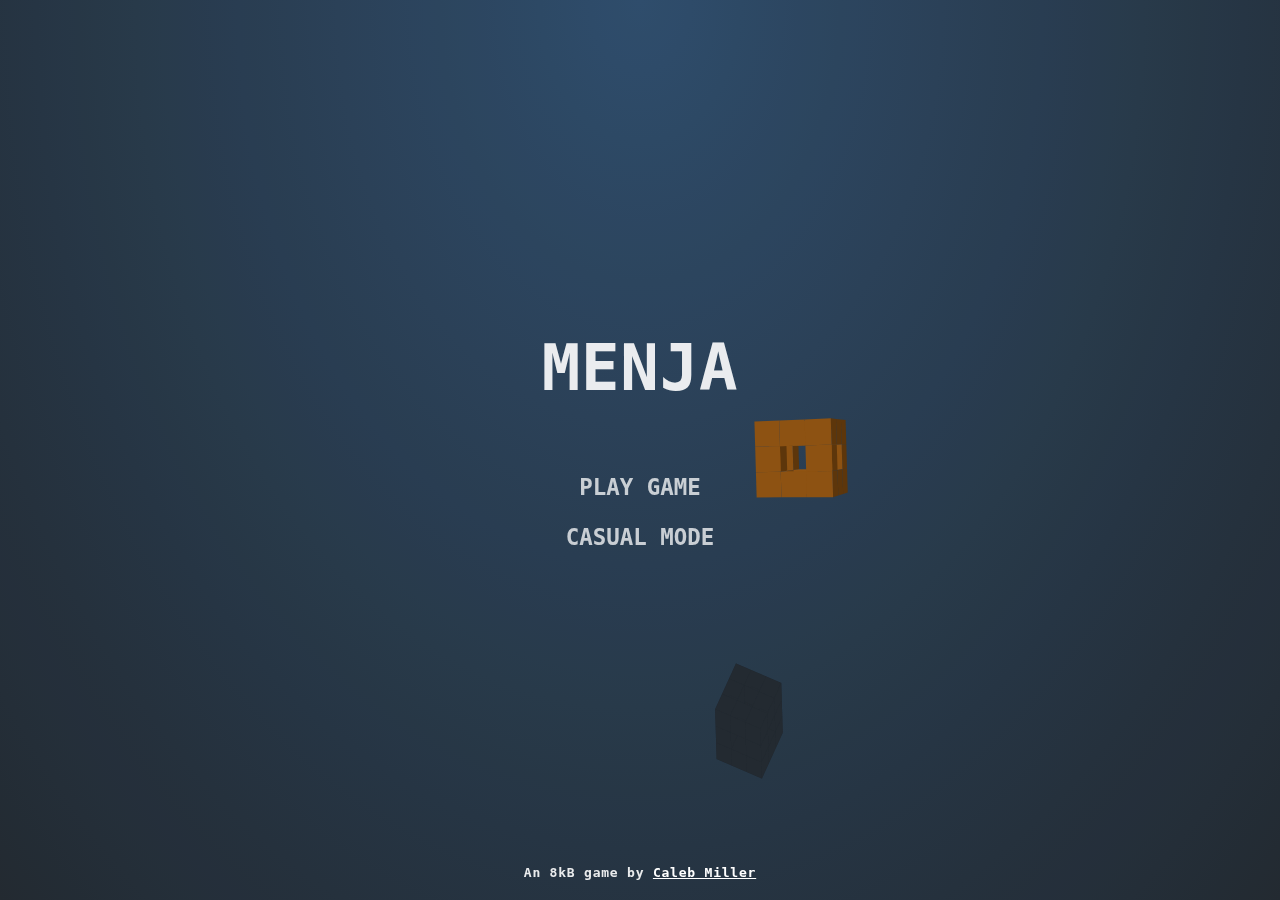
<file: game.html>
<!DOCTYPE html>
<html lang="en" >
<head>
  <meta charset="UTF-8">
  <title>CodePen - Menja</title>
  <meta name="viewport" content="width=device-width, initial-scale=1">
<meta name="theme-color" content="#2c3f51"><link rel="stylesheet" href="assets/css/style-game.css">

</head>
<body>
<!-- partial:index.partial.html -->
<!-- Game canvas -->
<canvas id="c"></canvas>

<!-- Gameplay HUD -->
<div class="hud">
	<div class="hud__score">
		<div class="score-lbl"></div>
		<div class="cube-count-lbl"></div>
	</div>
	<div class="pause-btn"><div></div></div>
	<div class="slowmo">
		<div class="slowmo__bar"></div>
	</div>
</div>

<!-- Menu System -->
<div class="menus">
	<div class="menu menu--main">
		<h1>MENJA</h1>
		<button type="button" class="play-normal-btn">PLAY GAME</button>
		<button type="button" class="play-casual-btn">CASUAL MODE</button>
		<div class="credits">An 8kB game by <a href="https://cmiller.tech">Caleb Miller</a></div>
	</div>
	<div class="menu menu--pause">
		<h1>Paused</h1>
		<button type="button" class="resume-btn">RESUME GAME</button>
		<button type="button" class="menu-btn--pause">MAIN MENU</button>
	</div>
	<div class="menu menu--score">
		<h1>Game Over</h1>
		<h2>Your Score:</h2>
		<div class="final-score-lbl"></div>
		<div class="high-score-lbl"></div>
		<button type="button" class="play-again-btn">PLAY AGAIN</button>
		<button type="button" class="menu-btn--score">MAIN MENU</button>
	</div>
</div>
<!-- partial -->
  <script type="module" src="assets/js/game.js"></script>

</body>
</html>
</file>
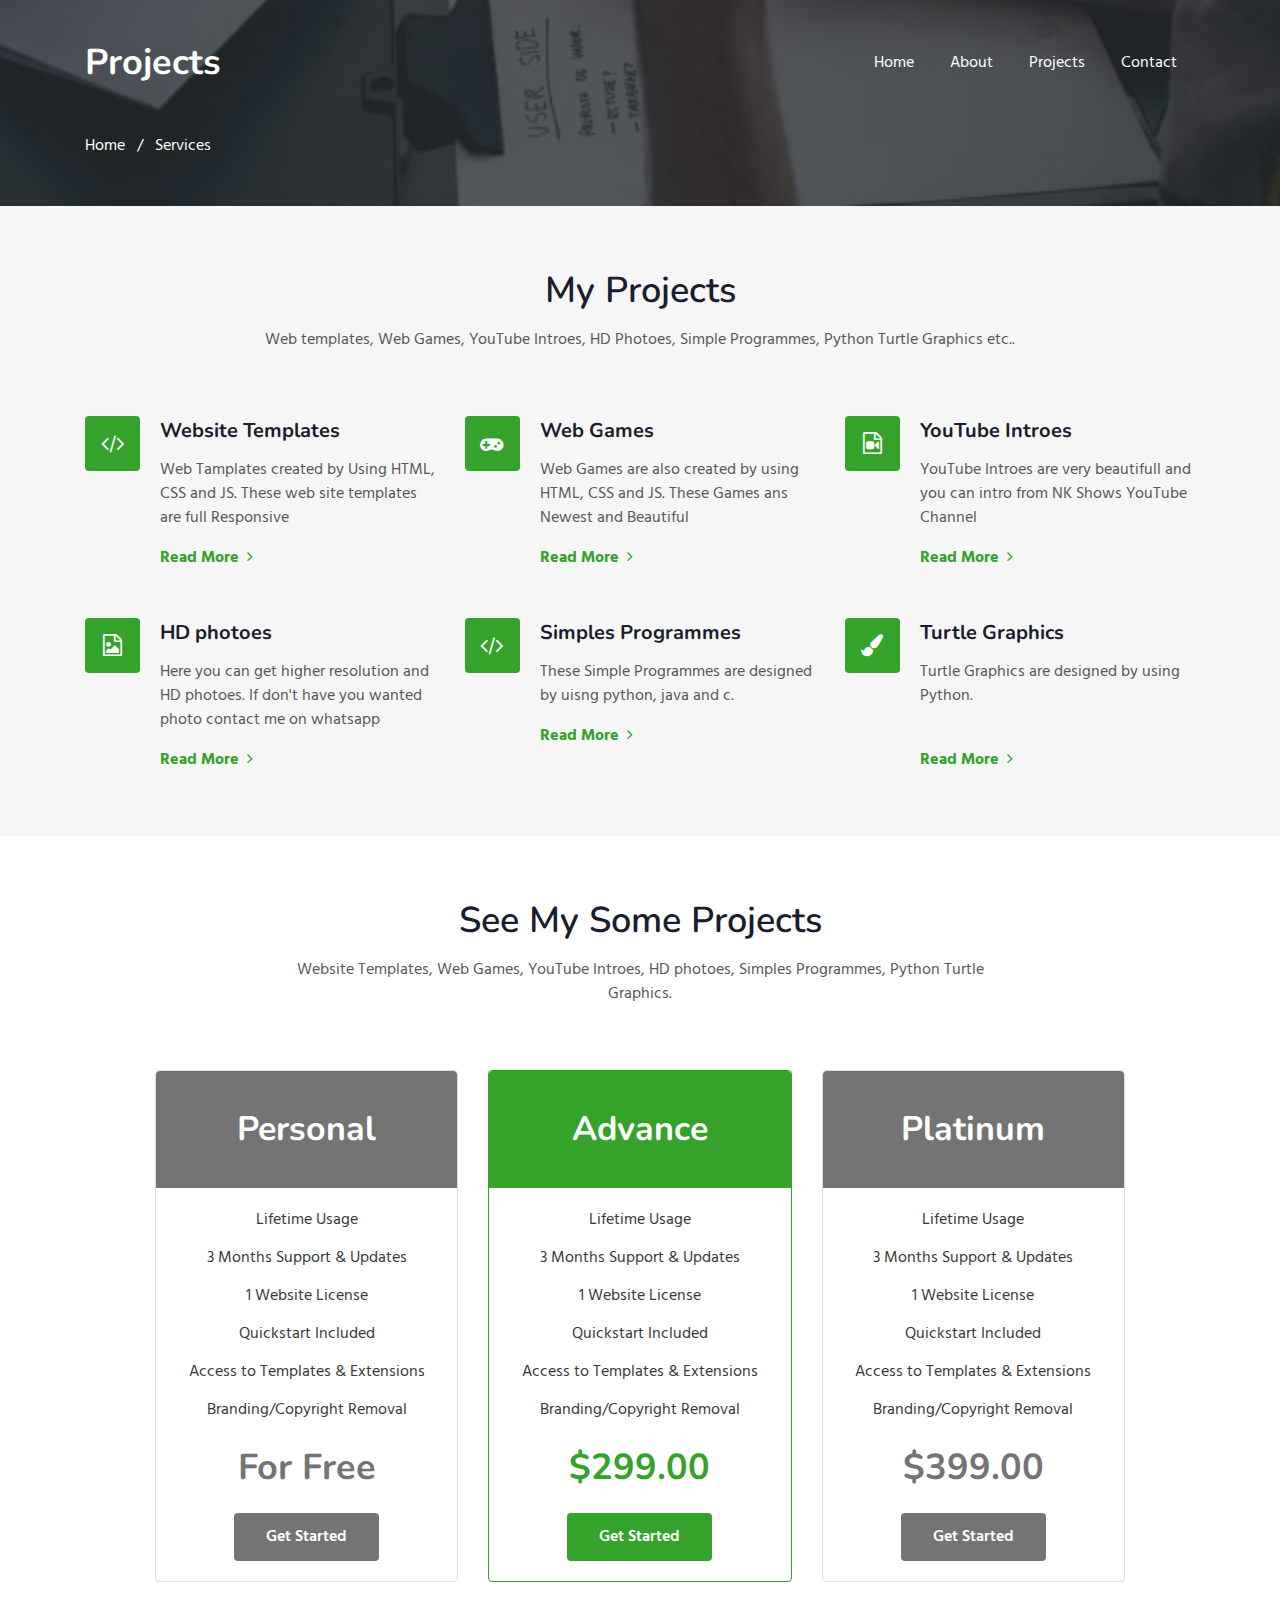
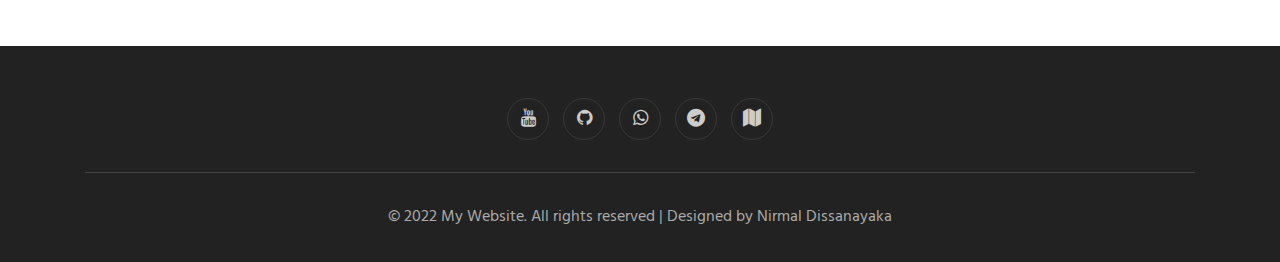
<file: services.html>
<!--
Author: Nirmal Dissanayaka
-->
<!doctype html>
<html lang="en">
  <head>
    <!-- Required meta tags -->
    <meta charset="utf-8">
    <meta name="viewport" content="width=device-width, initial-scale=1, shrink-to-fit=no">

    <title>Nirmal Dissanayaka | Projects</title>
    <!-- web fonts -->
    <link href="//fonts.googleapis.com/css?family=Nunito:400,600,700,800,900&display=swap" rel="stylesheet">
    <link href="//fonts.googleapis.com/css?family=Hind&display=swap" rel="stylesheet">
    <!-- //web fonts -->
    <!-- Template CSS -->
    <link rel="stylesheet" href="assets/css/style-starter.css">
	 <link rel="icon" href="assets/images/shourt icon 2.jpeg">
  </head>
  <body>


<section class="w3l-bootstrap-header">
  <nav class="navbar navbar-expand-lg navbar-light py-lg-3 py-2">
    <div class="container">
      <a class="navbar-brand" href="index.html"> Projects</a>
      <!-- if logo is image enable this
    <a class="navbar-brand" href="#index.html">
        <img src="image-path" alt="Your logo" title="Your logo" style="height:35px;" />
    </a> -->
      <button class="navbar-toggler" type="button" data-toggle="collapse" data-target="#navbarSupportedContent"
        aria-controls="navbarSupportedContent" aria-expanded="false" aria-label="Toggle navigation">
        <span class="navbar-toggler-icon fa fa-bars"></span>
      </button>

      <div class="collapse navbar-collapse" id="navbarSupportedContent">
        <ul class="navbar-nav ml-auto">
          <li class="nav-item">
            <a class="nav-link" href="index.html">Home</a>
          </li>
          <li class="nav-item">
            <a class="nav-link" href="about.html">About</a>
          </li>
          <li class="nav-item">
            <a class="nav-link" href="services.html">Projects</a>
          </li>


          <li class="nav-item">
            <a class="nav-link" href="contact.html">Contact</a>
          </li>
        </ul>

      </div>
    </div>
  </nav>
</section>
<section class="w3l-service-breadcrum">
  <div class="breadcrum-bg">
    <div class="container py-5">
      <p><a href="index.html">Home</a> &nbsp; / &nbsp; Services</p>
      </div>
  </div>
</section>
<section class="w3l-features-4">
	<!-- /features -->
		<div class="features py-5" id="services">
            <div class="container py-md-3">
			<div class="heading text-center mx-auto">
				<h3 class="head">My Projects</h3>
				<p class="my-3 head"> Web templates, Web Games, YouTube Introes, HD Photoes, Simple Programmes, Python Turtle Graphics etc..</p>
			  </div>
			<div class="fea-gd-vv row mt-5 pt-3">
			   <div class="float-lt feature-gd col-lg-4 col-md-6">
					 <div class="icon"> <span class="fa fa-code" aria-hidden="true"></span></div>
					 <div class="icon-info">
						<h5><a href="#">
							Website Templates</a></h5>
						<p> Web Tamplates created by Using HTML, CSS and JS. These web site templates are full Responsive</p>
						<a href="web templates.html" class="red mt-3">Read More <span class="fa fa-angle-right pl-1"></span></a>
					</div>

				</div>
				<div class="float-mid feature-gd col-lg-4 col-md-6 mt-md-0 mt-5">
					 <div class="icon"> <span class="fa fa-gamepad" aria-hidden="true"></span></div>
					 <div class="icon-info">
						<h5><a href="#">Web Games
						</a></h5>
						<p> Web Games are also created by using HTML, CSS and JS. These Games ans Newest and Beautiful  </p>
						<a href="#" class="red mt-3">Read More <span class="fa fa-angle-right pl-1"></span></a>
					</div>
			 </div>
				<div class="float-rt feature-gd col-lg-4 col-md-6 mt-lg-0 mt-5">
					 <div class="icon"> <span class="fa fa-file-video-o" aria-hidden="true"></span></div>
					 <div class="icon-info">
						<h5><a href="#">YouTube Introes</a></h5>
						<p> YouTube Introes are very beautifull and you can intro from NK Shows YouTube Channel  </p>
						<a href="#" class="red mt-3">Read More <span class="fa fa-angle-right pl-1"></span></a>
					</div>
			 </div>
			 <div class="float-lt feature-gd col-lg-4 col-md-6 mt-5">
					 <div class="icon"> <span class="fa fa-file-photo-o" aria-hidden="true"></span></div>
					 <div class="icon-info">
						<h5><a href="#">HD photoes</a>
						</h5>
						<p> Here you can get higher  resolution and HD photoes. If don't have you wanted photo contact me on whatsapp  </p>
						<a href="#" class="red mt-3">Read More <span class="fa fa-angle-right pl-1"></span></a>
					</div>

				</div>
				<div class="float-mid feature-gd col-lg-4 col-md-6 mt-5">
					 <div class="icon"> <span class="fa fa-code" aria-hidden="true"></span></div>
					 <div class="icon-info">
						<h5><a href="#">
							Simples Programmes</a>
						</h5>
						<p> These Simple Programmes are designed by uisng python, java and c.     </p>
						<a href="#" class="red mt-3">Read More <span class="fa fa-angle-right pl-1"></span></a>
					</div>
			 </div>
				<div class="float-rt feature-gd col-lg-4 col-md-6 mt-5">
					 <div class="icon"> <span class="fa fa-paint-brush" aria-hidden="true"></span></div>
					 <div class="icon-info">
						<h5><a href="#">Turtle Graphics</a>
						</h5>
						<p> Turtle Graphics are designed by using Python. <br><br>  </p>
						<a href="#" class="red mt-3">Read More <span class="fa fa-angle-right pl-1"></span></a>
					</div>
			 </div>
		  </div>
		 </div>
	   </div>
   <!-- //features -->
</section>
<section class="w3l-pricing-7" id="pricing">
  <div class="w3l-pricing-7_sur py-5">
    <div class="container py-md-3">
      <div class="heading text-center mx-auto">
        <h3 class="head">See My Some Projects</h3>
        <p class="my-3 head"> Website Templates, Web Games, YouTube Introes, HD photoes, Simples Programmes, Python Turtle Graphics.</p>
      </div>
      <div class="row w3l-pricing-7-gd-top pt-3 mt-5">
        <div class="col-lg-4 col-md-6 w3l-pricing-7-gd-left">
          <div class="w3l-pricing-7  pric-7-1">
            <h6>Personal</h6>

            <div class="w3l-pricing-7-bottom">
              <div class="w3l-pricing-7-bottom-bottom">
                <ul class="links">
                  <li class="tick-info">
                    Lifetime Usage
                  </li>
                  <li class="tick-info">
                    3 Months Support & Updates
                  </li>
                  <li class="tick-info">
                    1 Website License
                  </li>
                  <li class="tick-info">
                    Quickstart Included
                  </li>
                  <li class="tick-info">
                    Access to Templates & Extensions
                  </li>
                  <li class="tick-info">
                    Branding/Copyright Removal
                  </li>
                </ul>
                <h3 class="title-sub mt-4">For Free</h3>
              </div>
              <div class="buy-button text-center mt-4">
                 <a href="contact.html" class="btn btn-secondary btn-theme5">
                  <div class="anim"></div><span>Get Started</span>
                </a>
              </div>
            </div>
          </div>
        </div>
        <div class="col-lg-4 col-md-6 mt-md-0 mt-4 w3l-pricing-7-gd-left active">
          <div class="w3l-pricing-7 pric-7 active">
            <h6 class="active">Advance</h6>

            <div class="w3l-pricing-7-bottom">
              <div class="w3l-pricing-7-bottom-bottom">
                <ul class="links">
                  <li class="tick-info">
                    Lifetime Usage
                  </li>
                  <li class="tick-info">
                    3 Months Support & Updates
                  </li>
                  <li class="tick-info">
                    1 Website License
                  </li>
                  <li class="tick-info">
                    Quickstart Included
                  </li>
                  <li class="tick-info">
                    Access to Templates & Extensions
                  </li>
                  <li class="tick-info">
                    Branding/Copyright Removal
                  </li>
                </ul>
                <h3 class="title-sub mt-4 active">$299.00</h3>
              </div>
              <div class="buy-button text-center mt-4">
                <a href="contact.html" class="btn btn-secondary btn-theme5 active">
                  <div class="anim"></div><span>Get Started</span>
                </a>
              </div>
            </div>
          </div>
        </div>
        <div class="col-lg-4 col-md-6 mt-lg-0 mt-4 w3l-pricing-7-gd-left">
          <div class="w3l-pricing-7 pric-7-2">
            <h6>Platinum</h6>

            <div class="w3l-pricing-7-bottom">
              <div class="w3l-pricing-7-bottom-bottom">
                <ul class="links">
                  <li class="tick-info">
                    Lifetime Usage
                  </li>
                  <li class="tick-info">
                    3 Months Support & Updates
                  </li>
                  <li class="tick-info">
                    1 Website License
                  </li>
                  <li class="tick-info">
                    Quickstart Included
                  </li>
                  <li class="tick-info">
                    Access to Templates & Extensions
                  </li>
                  <li class="tick-info">
                    Branding/Copyright Removal
                  </li>
                </ul>
                <h3 class="title-sub mt-4">$399.00</h3>
              </div>
              <div class="buy-button text-center mt-4">
                <a href="contact.html" class="btn btn-secondary btn-theme5">
                  <div class="anim"></div><span>Get Started</span>
                </a>
              </div>
            </div>
          </div>
        </div>
      </div>
    </div>
  </div>
</section>

 <!-- grids block 5 -->
 <section class="w3l-footer-29-main" id="footer">
  <div class="footer-29 text-center">
      <div class="container">

        <div class="main-social-footer-29">

			<a href="https://www.youtube.com/channel/UCtw67VOqJrEiE2HW5H-HJtg" class="facebook"><span class="fa fa-youtube"></span></a>
			<a href="#twitter" class="twitter"><span class="fa fa-github"></span></a>
			<a href="https://wa.me/message/E5WZTOYBQQCTP1" class="linkedin"><span class="fa fa-whatsapp"></span></a>
			<a href="#linkedin" class="linkedin"><span class="fa fa-telegram"></span></a>
			<a href="#linkedin" class="linkedin"><span class="fa fa-map"></span></a>
      </div>
          <div class="bottom-copies text-center">
              <p class="copy-footer-29">© 2022 My Website. All rights reserved | Designed by Nirmal Dissanayaka</p>

          </div>
      </div>
  </div>
   <!-- move top -->
  <button onclick="topFunction()" id="movetop" title="Go to top">
              <span class="fa fa-angle-up"></span>
                 </button>
                 <script>
                     // When the user scrolls down 20px from the top of the document, show the button
                     window.onscroll = function () {
                         scrollFunction()
                     };

                     function scrollFunction() {
                         if (document.body.scrollTop > 20 || document.documentElement.scrollTop > 20) {
                             document.getElementById("movetop").style.display = "block";
                         } else {
                             document.getElementById("movetop").style.display = "none";
                         }
                     }

                     // When the user clicks on the button, scroll to the top of the document
                     function topFunction() {
                         document.body.scrollTop = 0;
                         document.documentElement.scrollTop = 0;
                     }
                 </script>
                 <!-- /move top -->
</section>
<!-- // grids block 5 -->
<script src="assets/js/jquery-3.3.1.min.js"></script>
<!-- //footer-28 block -->
</section>

<script>
    $(function () {
      $('.navbar-toggler').click(function () {
        $('body').toggleClass('noscroll');
      })
    });
  </script>
  <!-- jQuery first, then Popper.js, then Bootstrap JS -->
  <script src="https://code.jquery.com/jquery-3.4.1.slim.min.js"
    integrity="sha384-J6qa4849blE2+poT4WnyKhv5vZF5SrPo0iEjwBvKU7imGFAV0wwj1yYfoRSJoZ+n" crossorigin="anonymous">
  </script>

  <script src="https://stackpath.bootstrapcdn.com/bootstrap/4.4.1/js/bootstrap.min.js"
    integrity="sha384-wfSDF2E50Y2D1uUdj0O3uMBJnjuUD4Ih7YwaYd1iqfktj0Uod8GCExl3Og8ifwB6" crossorigin="anonymous">
  </script>

<!-- Smooth scrolling -->



</body>

</html>
<!-- // grids block 5 -->
</file>
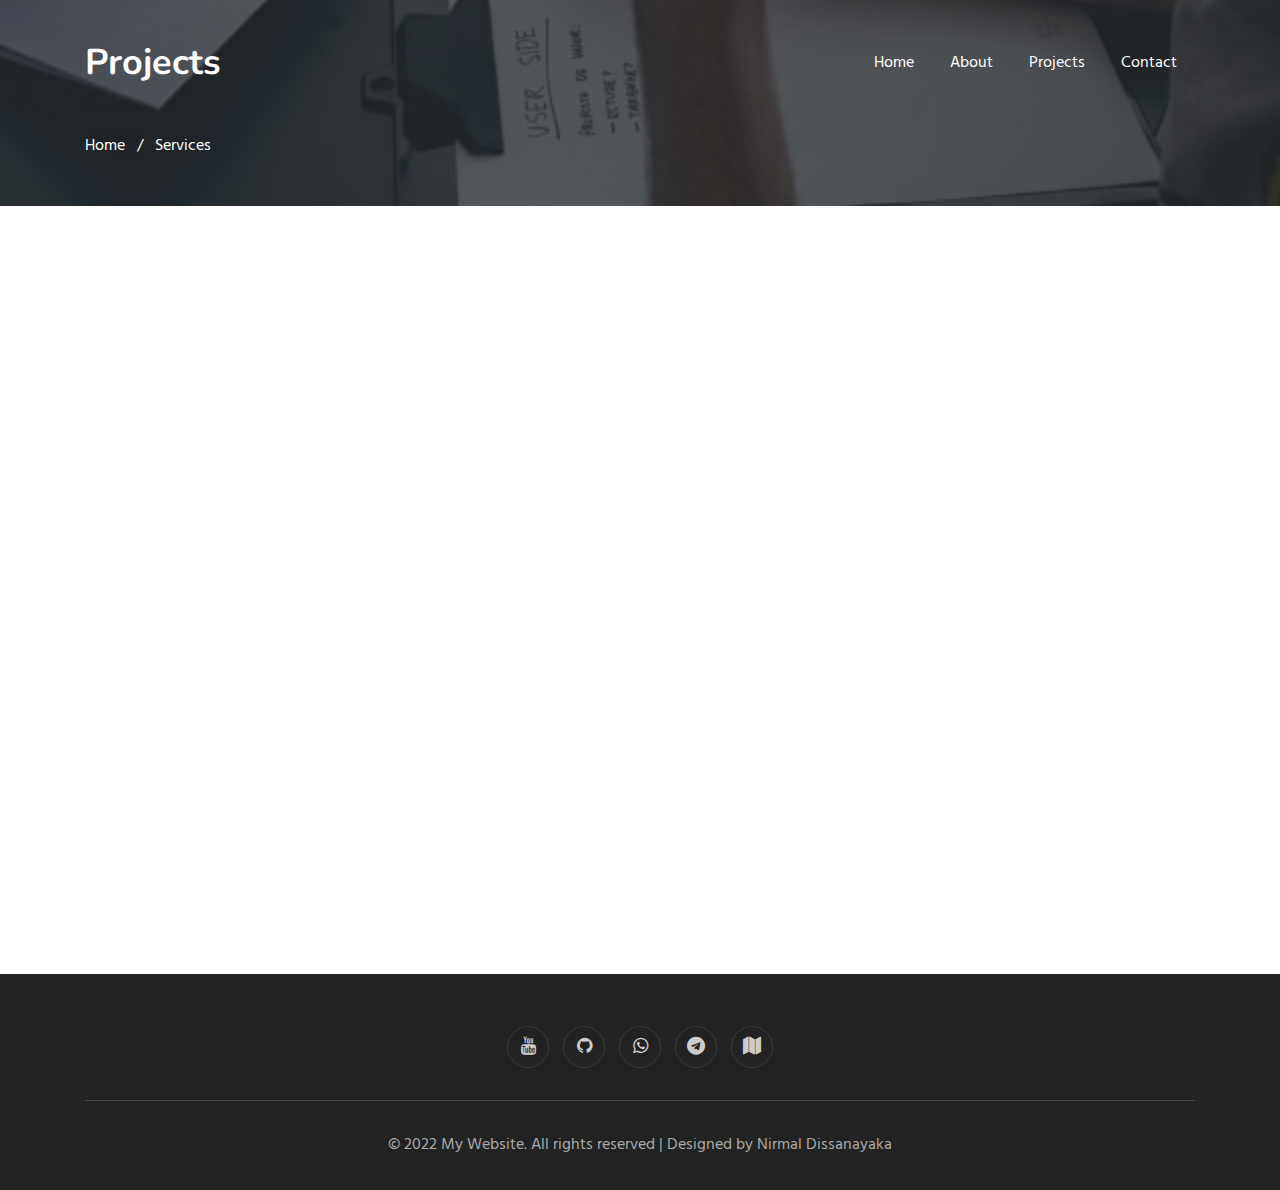
<file: web templates.html>
<!--
Author: Nirmal Dissanayaka
-->
<!doctype html>
<html lang="en">
  <head>
    <!-- Required meta tags -->
    <meta charset="utf-8">
    <meta name="viewport" content="width=device-width, initial-scale=1, shrink-to-fit=no">

    <title>Nirmal Dissanayaka | Projects</title>
    <!-- web fonts -->
    <link href="//fonts.googleapis.com/css?family=Nunito:400,600,700,800,900&display=swap" rel="stylesheet">
    <link href="//fonts.googleapis.com/css?family=Hind&display=swap" rel="stylesheet">
    <!-- //web fonts -->
    <!-- Template CSS -->
    <link rel="stylesheet" href="assets/css/style-starter.css">
	 <link rel="icon" href="assets/images/shourt icon 2.jpeg">
  </head>
  <body>


<section class="w3l-bootstrap-header">
  <nav class="navbar navbar-expand-lg navbar-light py-lg-3 py-2">
    <div class="container">
      <a class="navbar-brand" href="index.html"> Projects</a>
      <!-- if logo is image enable this
    <a class="navbar-brand" href="#index.html">
        <img src="image-path" alt="Your logo" title="Your logo" style="height:35px;" />
    </a> -->
      <button class="navbar-toggler" type="button" data-toggle="collapse" data-target="#navbarSupportedContent"
        aria-controls="navbarSupportedContent" aria-expanded="false" aria-label="Toggle navigation">
        <span class="navbar-toggler-icon fa fa-bars"></span>
      </button>

      <div class="collapse navbar-collapse" id="navbarSupportedContent">
        <ul class="navbar-nav ml-auto">
          <li class="nav-item">
            <a class="nav-link" href="index.html">Home</a>
          </li>
          <li class="nav-item">
            <a class="nav-link" href="about.html">About</a>
          </li>
          <li class="nav-item">
            <a class="nav-link" href="services.html">Projects</a>
          </li>


          <li class="nav-item">
            <a class="nav-link" href="contact.html">Contact</a>
          </li>
        </ul>

      </div>
    </div>
  </nav>
</section>
<section class="w3l-service-breadcrum">
  <div class="breadcrum-bg">
    <div class="container py-5">
      <p><a href="index.html">Home</a> &nbsp; / &nbsp; Services</p>
      </div>
  </div>
</section>
<section>
	<br><br><br><br><br><br><br><br><br><br><br><br><br><br><br><br><br><br><br><br><br><br><br><br><br><br><br><br><br><br><br><br>
</section>
<!-- grids block 5 -->
 <section class="w3l-footer-29-main" id="footer">
  <div class="footer-29 text-center">
      <div class="container">

        <div class="main-social-footer-29">

			<a href="https://www.youtube.com/channel/UCtw67VOqJrEiE2HW5H-HJtg" class="facebook"><span class="fa fa-youtube"></span></a>
			<a href="#twitter" class="twitter"><span class="fa fa-github"></span></a>
			<a href="https://wa.me/message/E5WZTOYBQQCTP1" class="linkedin"><span class="fa fa-whatsapp"></span></a>
			<a href="#linkedin" class="linkedin"><span class="fa fa-telegram"></span></a>
			<a href="#linkedin" class="linkedin"><span class="fa fa-map"></span></a>
      </div>
          <div class="bottom-copies text-center">
              <p class="copy-footer-29">© 2022 My Website. All rights reserved | Designed by Nirmal Dissanayaka</p>

          </div>
      </div>
  </div>
   <!-- move top -->
  <button onclick="topFunction()" id="movetop" title="Go to top">
              <span class="fa fa-angle-up"></span>
                 </button>
                 <script>
                     // When the user scrolls down 20px from the top of the document, show the button
                     window.onscroll = function () {
                         scrollFunction()
                     };

                     function scrollFunction() {
                         if (document.body.scrollTop > 20 || document.documentElement.scrollTop > 20) {
                             document.getElementById("movetop").style.display = "block";
                         } else {
                             document.getElementById("movetop").style.display = "none";
                         }
                     }

                     // When the user clicks on the button, scroll to the top of the document
                     function topFunction() {
                         document.body.scrollTop = 0;
                         document.documentElement.scrollTop = 0;
                     }
                 </script>
                 <!-- /move top -->
</section>
<!-- // grids block 5 -->
<script src="assets/js/jquery-3.3.1.min.js"></script>
<!-- //footer-28 block -->
</section>

<script>
    $(function () {
      $('.navbar-toggler').click(function () {
        $('body').toggleClass('noscroll');
      })
    });
  </script>
  <!-- jQuery first, then Popper.js, then Bootstrap JS -->
  <script src="https://code.jquery.com/jquery-3.4.1.slim.min.js"
    integrity="sha384-J6qa4849blE2+poT4WnyKhv5vZF5SrPo0iEjwBvKU7imGFAV0wwj1yYfoRSJoZ+n" crossorigin="anonymous">
  </script>

  <script src="https://stackpath.bootstrapcdn.com/bootstrap/4.4.1/js/bootstrap.min.js"
    integrity="sha384-wfSDF2E50Y2D1uUdj0O3uMBJnjuUD4Ih7YwaYd1iqfktj0Uod8GCExl3Og8ifwB6" crossorigin="anonymous">
  </script>

<!-- Smooth scrolling -->



</body>

</html>
<!-- // grids block 5 -->
</file>
<file: assets/css/style-game.css>
body {
	margin: 0;
	background-color: #000;
	background-image: radial-gradient(ellipse at top, #335476 0.0%, #31506e 11.1%, #304b67 22.2%, #2f4760 33.3%, #2d4359 44.4%, #2c3f51 55.6%, #2a3a4a 66.7%, #293643 77.8%, #28323d 88.9%, #262e36 100.0%);
	height: 100vh;
	overflow: hidden;

	font-family: monospace;
	font-weight: bold;
	letter-spacing: 0.06em;
	color: rgba(255, 255, 255, 0.75);
}

#c {
	display: block;
	touch-action: none;
	transform: translateZ(0);
}


/*/////////////////////
//        HUD        //
/////////////////////*/


.hud__score,
.pause-btn {
	position: fixed;
	font-size: calc(14px + 2vw + 1vh);
}

.hud__score {
	top: 0.65em;
	left: 0.65em;
	pointer-events: none;
	user-select: none;
}

.cube-count-lbl {
	font-size: 0.46em;
}

.pause-btn {
	position: fixed;
	top: 0;
	right: 0;
	padding: 0.8em 0.65em;
}

.pause-btn > div {
	position: relative;
	width: 0.8em;
	height: 0.8em;
	opacity: 0.75;
}

.pause-btn > div::before,
.pause-btn > div::after {
	content: '';
	display: block;
	width: 34%;
	height: 100%;
	position: absolute;
	background-color: #fff;
}

.pause-btn > div::after {
	right: 0;
}

.slowmo {
	position: fixed;
	bottom: 0;
	width: 100%;
	pointer-events: none;
	opacity: 0;
	transition: opacity 0.4s;
	will-change: opacity;
}

.slowmo::before {
	content: 'SLOW-MO';
	display: block;
	font-size: calc(8px + 1vw + 0.5vh);
	margin-left: 0.5em;
	margin-bottom: 8px;
}

.slowmo::after {
	content: '';
	display: block;
	position: fixed;
	bottom: 0;
	width: 100%;
	height: 1.5vh;
	background-color: rgba(0, 0, 0, 0.25);
	z-index: -1;
}

.slowmo__bar {
	height: 1.5vh;
	background-color: rgba(255, 255, 255, 0.75);
	transform-origin: 0 0;
}



/*/////////////////////
//       MENUS       //
/////////////////////*/

.menus::before {
	content: '';
	pointer-events: none;
	position: fixed;
	top: 0;
	right: 0;
	bottom: 0;
	left: 0;
	background-color: #000;
	opacity: 0;
	transition: opacity 0.2s;
	transition-timing-function: ease-in;
}

.menus.has-active::before {
	opacity: 0.08;
	transition-duration: 0.4s;
	transition-timing-function: ease-out;
}

.menus.interactive-mode::before {
	opacity: 0.02;
}



/* Menu containers */
.menu {
	pointer-events: none;
	position: fixed;
	top: 0;
	right: 0;
	bottom: 0;
	left: 0;
	display: flex;
	flex-direction: column;
	justify-content: center;
	align-items: center;
	user-select: none;
	text-align: center;
	color: rgba(255, 255, 255, 0.9);
	opacity: 0;
	visibility: hidden;
	transform: translateY(30px);
	transition-property: opacity, visibility, transform;
	transition-duration: 0.2s;
	transition-timing-function: ease-in;
}

.menu.active {
	opacity: 1;
	visibility: visible;
	transform: translateY(0);
	transition-duration: 0.4s;
	transition-timing-function: ease-out;
}

.menus.interactive-mode .menu.active {
	opacity: 0.6;
}

.menus:not(.interactive-mode) .menu.active > * {
	pointer-events: auto;
}


/* Common menu elements */

h1 {
	font-size: 4rem;
	line-height: 0.95;
	text-align: center;
	font-weight: bold;
	margin: 0 0.65em 1em;
}

h2 {
	font-size: 1.2rem;
	line-height: 1;
	text-align: center;
	font-weight: bold;
	margin: -1em 0.65em 1em;
}

.final-score-lbl {
	font-size: 5rem;
	margin: -0.2em 0 0;
}

.high-score-lbl {
	font-size: 1.2rem;
	margin: 0 0 2.5em;
}

button {
	display: block;
	position: relative;
	width: 200px;
	padding: 12px 20px;
	background: transparent;
	border: none;
	outline: none;
	user-select: none;
	font-family: monospace;
	font-weight: bold;
	font-size: 1.4rem;
	color: #fff;
	opacity: 0.75;
	transition: opacity 0.3s;
}

button::before {
	content: '';
	position: absolute;
	top: 0;
	right: 0;
	bottom: 0;
	left: 0;
	background-color: rgba(255, 255, 255, 0.15);
	transform: scale(0, 0);
	opacity: 0;
	transition: opacity 0.3s, transform 0.3s;
}

/* No `:focus` styles because this is a mouse/touch game! */
button:active {
	opacity: 1;
}

button:active::before {
	transform: scale(1, 1);
	opacity: 1;
}

.credits {
	position: fixed;
	width: 100%;
	left: 0;
	bottom: 20px;
}

a {
	color: white;
}

/* Only enable hover state on large screens */
@media (min-width: 1025px) {
	button:hover {
		opacity: 1;
	}

	button:hover::before {
		transform: scale(1, 1);
		opacity: 1;
	}
}
</file>
